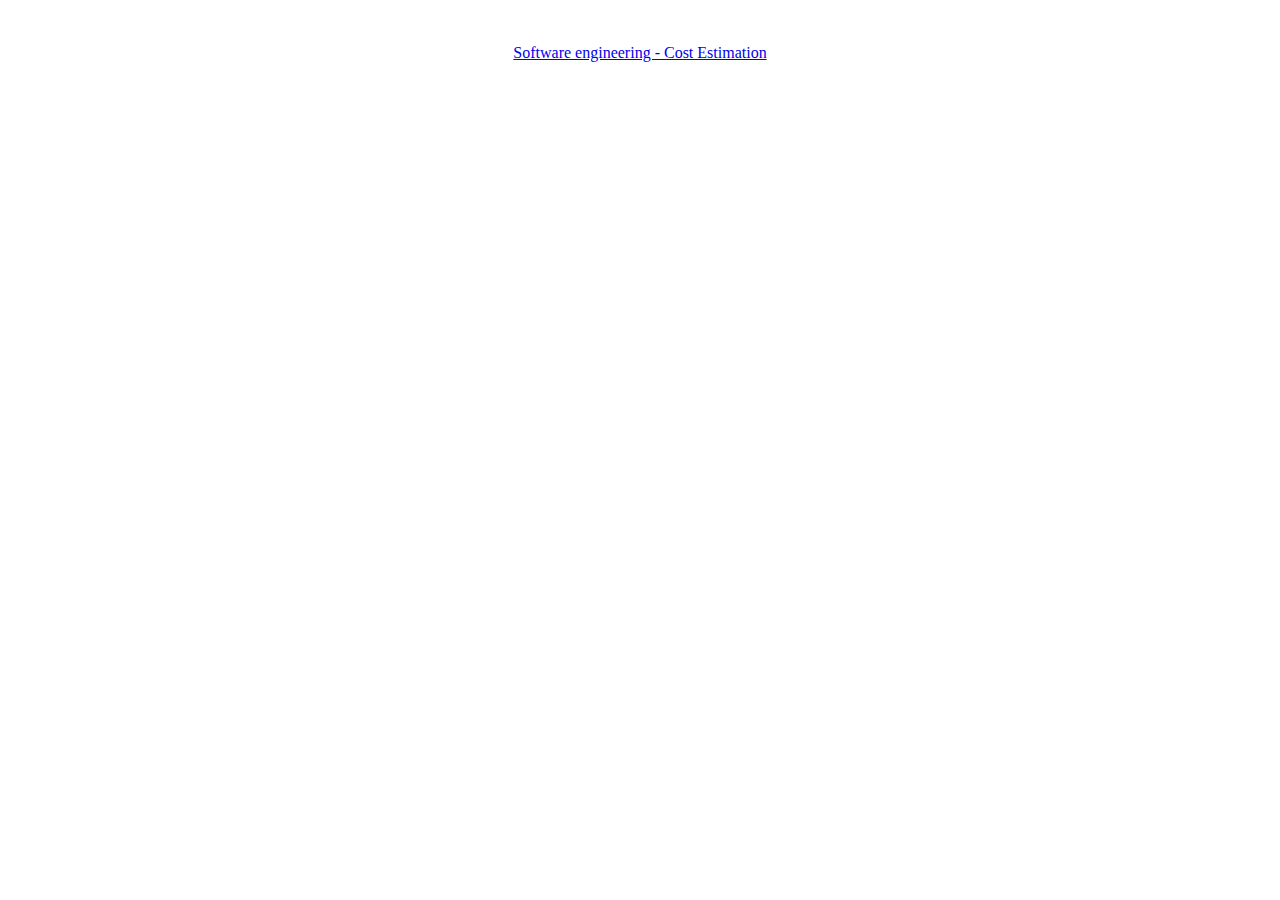
<file: index.html>
<html>
  <head>
    <title>Slides landing Page</title>
  </head>
  <body> 
    <center>
		<br><br>
        <a href="soft-eng">Software engineering - Cost Estimation</a>
    </center>
  </body>
</html>
</file>
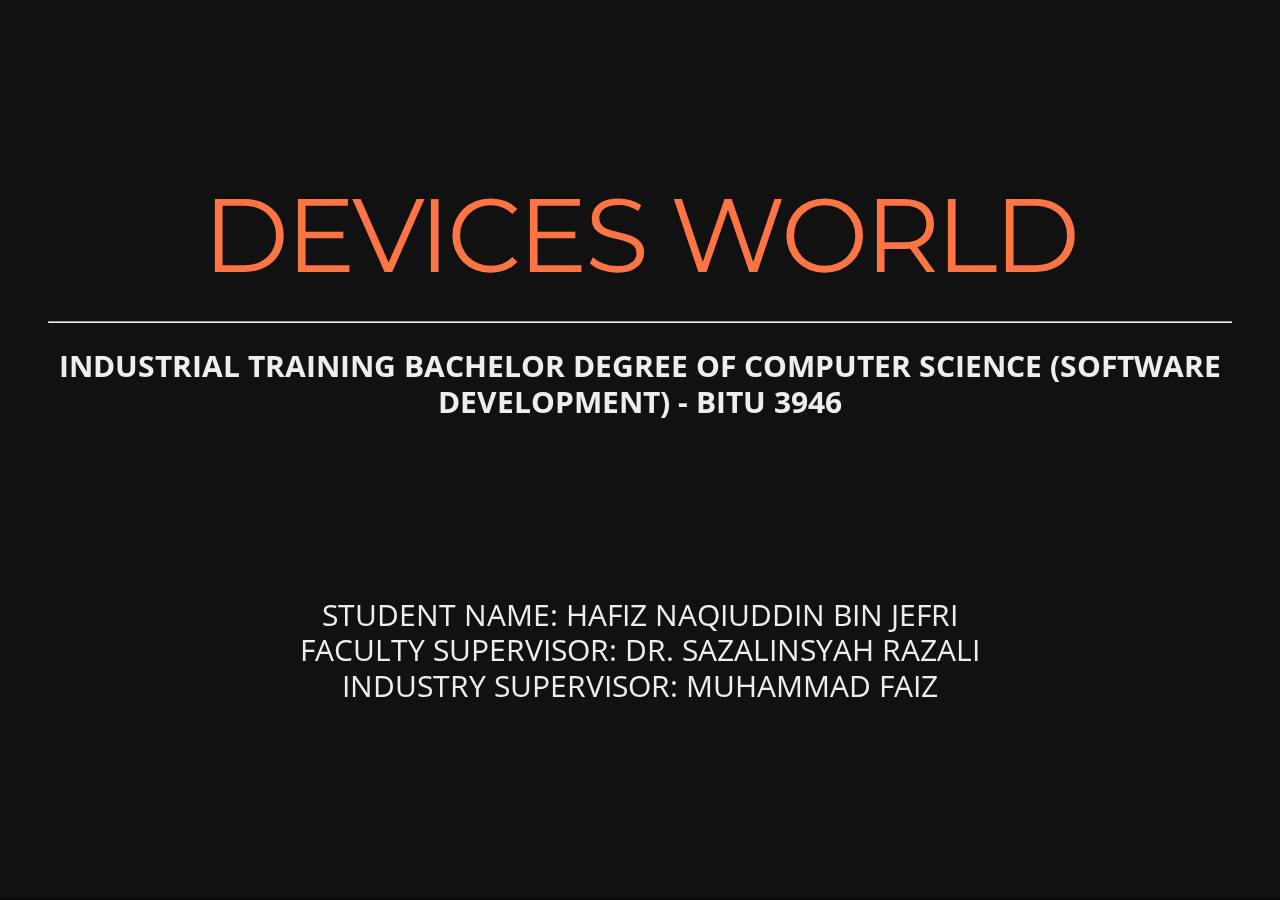
<file: li/index.html>
<!doctype html>
<html>
	<head>
		<meta charset="utf-8">
		<meta name="viewport" content="width=device-width, initial-scale=1.0, maximum-scale=1.0, user-scalable=no">

		<title>Devices World Sdn. Bhd.</title>

		<link rel="stylesheet" href="css/reveal.css">
		<link rel="stylesheet" href="css/theme/night.css">

		<!-- Theme used for syntax highlighting of code -->
		<link rel="stylesheet" href="lib/css/zenburn.css">

		<!-- Printing and PDF exports -->
		<script>
			var link = document.createElement( 'link' );
			link.rel = 'stylesheet';
			link.type = 'text/css';
			link.href = window.location.search.match( /print-pdf/gi ) ? 'css/print/pdf.css' : 'css/print/paper.css';
			document.getElementsByTagName( 'head' )[0].appendChild( link );
		</script>
	</head>
	<body>
		<div class="reveal">
			<div class="slides">
				<section>
					<h2 style="color: #fe7445">DEVICES WORLD</h2>
					<hr/>
					<p>
						<small style="text-transform: uppercase; font-weight: bold">
							Industrial Training Bachelor Degree of Computer Science (Software Development) - BITU 3946
						</small>
					</p>
					<br><br>
					<p>
						<small style="text-transform:uppercase">
							Student Name: Hafiz Naqiuddin Bin Jefri<br>
							Faculty Supervisor: Dr. Sazalinsyah Razali<br>
							Industry Supervisor: Muhammad Faiz<br>
						</small>
					</p>	
				</section>
				<section>
					<h3 style="color: #fe7445">DEVICES WORLD SDN BHD</h3>
					<section>
							<img style="border: none; background: none" src="img/iscada.png">
						<small>
							<ul>
								<li>Private sector company owned by 100% Malaysian owned Technology Company</li>
								<li>Company’s flagship product is Internet-based Supervisory Control and Data Acquisition 
									(iSCADA) which gives solution that utilizes the public Internet infrastructure as the data 
									communication medium.</li>
							</ul>
						</small>
					</section>
					<section>
						<img src="img/iheps.png">
						<img src="img/items.png">
						<br>
						<img src="img/inest.png">
						<img src="img/ipags.png">
					</section>
					<section>
						<img style="border: none; background: none" src="img/architecture.png">
					</section>
					<section>
							<img style="border: none; background: none" src="img/soft-arch.png">
					</section>	
				</section>
				<section>
					<h3>Language & Tooling</h3>
					<section>
							<div style="margin-top: 15px; font-size: 25px">
								<ul>
										<li>
											Java
											<ul>
												<li>Spring</li>
												<li>Hibernate ORM</li>
											</ul>
										</li>
										<li>
											JavaScript
											<ul>
												<li>Isomorphic SmartClient</li>
												<li>jQuery</li>
												<li>Highcharts</li>
											</ul>
										</li>
										<li>Eclipse IDE</li>
										<li>Maven</li>
										<li>Ant</li>
										<li>MySQL</li>
									</ul>
								</div>
					</section>
				</section>
				<section>
					<h2>Task Specification</h2>
					<section>
							<table style="font-size: 18px;">
								<tr>
									<th>&nbsp;</th>
									<th>Task</th>
									<th align="center">Problem statement</th>
								</tr>
								<tr>
									<td>1</td>
									<td>
										Undefined behaviour of components
									</td>
									<td>
										Components randomly updating producing undefined behaviour
										between updates
									</td>
								</tr>
								<tr>
									<td>2</td>
									<td>
										Fix HTML layout
									</td>
									<td>
										Inner child of HTML element exceed the parent bounds
									</td>
								</tr>
								<tr>
									<td>3</td>
										<td>
											Implement new module
										</td>
										<td>
											Implement new control module (modbus)
										</td>
								</tr>
								<tr>
									<td>4</td>
									<td>
										Automation
									</td>
									<td>
										Automating the creation of report in a portable document format
									</td>
								</tr>
								<tr>
									<td>5</td>
									<td>Create external library</td>
									<td>
										Creation of external library that can be used by other application
										to simplify development process
									</td>
								</tr>
							</table>
					</section>
				</section>
				<section>
					<section>
						<h2>Implementation & Solution Method</h2>
					</section>
					<section>
						<h4>Undefined components behaviour</h4>
						<br>
						<section>
							<img src="img/clock.png">
							<p style="font-size: 20px">
								Separate the component state to make sure the state are not mutated by
								other component
							</p>
							<pre><code data-trim>
									function ISCADATime(){
										var prevSeconds = "0"; //Previously global
										var time = " ";
										var date = " ";
										//snipped--
									}
							</code></pre>
						</section>
					</section>
					<section>
						<h4>Fix HTML Layout</h4>
						<p>
							<img style="border: none; width: 65%" src="img/layout.png">
							<p style="font-size: 20px">
								By utilizing change event handler provided by the DOM API
								parent element can be notified about the changes of its children
							</p>
						</p>
					</section>
					<section>
							<pre><code data-trim>
								resized: function() {
									try {
										IWChCfgCopy.markForRedraw();
									} catch (err) {
										// Initial load; IWChCfgCopy are not defined yet
									}	
								},
							</code></pre>
					</section>
				</section>
			</div>
		</div>

		<script src="lib/js/head.min.js"></script>
		<script src="js/reveal.js"></script>

		<script>
			// More info about config & dependencies:
			// - https://github.com/hakimel/reveal.js#configuration
			// - https://github.com/hakimel/reveal.js#dependencies
			Reveal.initialize({
				controls: false,
				progress: true,
				history: true,
				center: true,

				transition: 'slide', // none/fade/slide/convex/concave/zoom
				dependencies: [
					{ src: 'plugin/markdown/marked.js' },
					{ src: 'plugin/markdown/markdown.js' },
					{ src: 'plugin/notes/notes.js', async: true },
					{ src: 'plugin/highlight/highlight.js', async: true, callback: function() { hljs.initHighlightingOnLoad(); } }
				]
			});
		</script>
	</body>
</html>
</file>
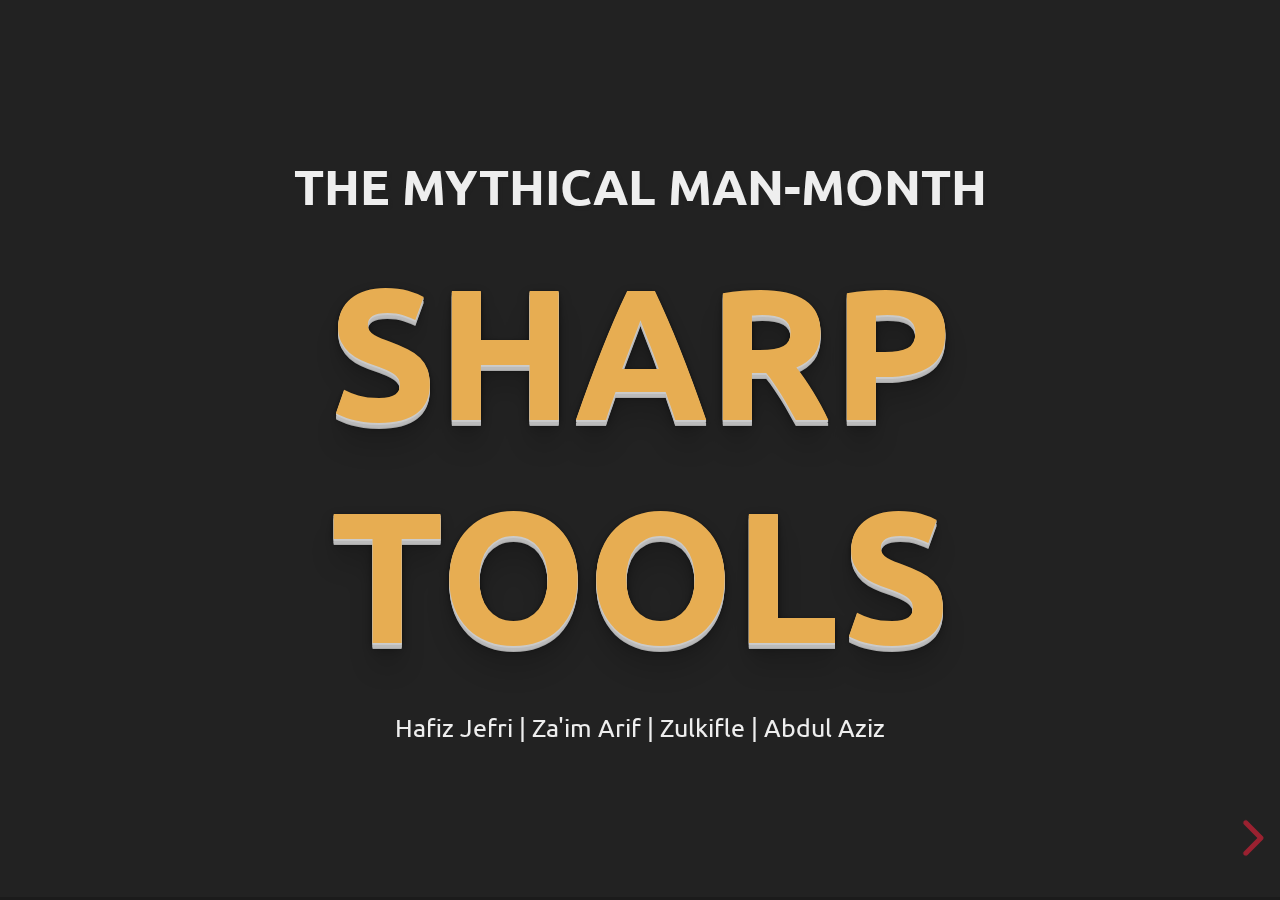
<file: mm-master/index.html>
<!doctype html>
<html>
	<head>
		<meta charset="utf-8">
		<meta name="viewport" content="width=device-width, initial-scale=1.0, maximum-scale=1.0, user-scalable=no">

		<title>The Mythical Man Month - Sharp Tools</title>

		<link rel="stylesheet" href="css/reveal.css">
		<link rel="stylesheet" href="css/theme/blood.css">

		<!-- Theme used for syntax highlighting of code -->
		<link rel="stylesheet" href="lib/css/zenburn.css">

		<!-- Printing and PDF exports -->
		<style type="text/css">
			li {
				margin:0 0 12px 0 !important;
			}
		</style>
		<script>
			var link = document.createElement( 'link' );
			link.rel = 'stylesheet';
			link.type = 'text/css';
			link.href = window.location.search.match( /print-pdf/gi ) ? 'css/print/pdf.css' : 'css/print/paper.css';
			document.getElementsByTagName( 'head' )[0].appendChild( link );
		</script>
	</head>
	<body>
		<div class="reveal">
			<div class="slides">
				<section>
					<h5>The Mythical Man-Month</h5>
					<h1 style="color: #e7ad52">Sharp Tools</h1>
					<div style="font-size: 20px">Hafiz Jefri | Za'im Arif | Zulkifle | Abdul Aziz</div>
				</section>
				<section>
					<h3>Introduction</h3>
					<section>
						<ul style="padding-top: 30px; font-size: 30px">
							<li>Development environment where each person have their own set of tools</li>
							<li>Tools are either handcrafted or acquired as their career progress</li>
							<li>To the individual, this seems efficient and effective</li>
							<li style="color: red">However...</li>
						</ul>
					</section>
					<section data-background-color="#7f0000">
						<p style="text-decoration: underline;">At team or program level things are not as easy as that</p>
						<ul style="font-size: 30px">
							<li>Essential problems:</li>
							<ul>
								<li>Communication</li>
								<li>Technology changes when one changes machine or working language</li>
								<li>Need to have common development and maintenance of the general-purpose programming tools</li>
							</ul>
						</ul>
					</section>
				</section>
				<section>
					<section>
						<h3>General purpose tools are not enough</h3>
						<ul style="padding-top: 35px; font-size: 35px">
							<li>Not all individuals need a general purpose tools</li>
							<li>The author postulated one toolmaker per team</li>
						</ul>
					</section>
					<section>
						<h5>Project manager need to establish a philosophy on the use of tools</h5>
						<ul style="padding-top: 35px; font-size: 30px">
							<li>Computer facility</li>
							<li>Operating system</li>
							<li>Language</li>
							<li>Utilities, debugging aids, test-case generators and test-processing system</li>
						</ul>
					</section>
				</section>
				<section>
					<h3>Target Vehicle</h3>
					<p>One for which software is being written &amp; on which it must ultimately be tested</p>
				</section>
				<section>
					<section>
						<h3>Vehicle Machine &amp; Data Service</h3>
					</section>
					<section>
						<h4>Simulator</h4>
						<ul style="padding-top: 35px; font-size: 30px;">
							<li>Allows the user to observe an operation through simulation without actually performing that operation</li>
							<li>Simulations are used in initial system design to optimize component selection and controller gains</li>
							<li>Compared to the cost of experimenting in the real world, the use of simulation requires very little time and resources</li>
							<li><b>Run any what-if scenario, but <span style="color: red">stay within budget</span></b></li>
						</ul>	
					</section>
					<section>
						<h4>Compiler and assembler vehicles</h4>
						<ul style="padding-top: 35px; font-size: 30px">
							<li>The compiler is a simple program which converts the source code written by the humans to a machine language</li>
							<li>While the assembler, it converts the assembly language to the machine language</li>
						</ul>	
					</section>
					<section>
						<h4>Program libraries &amp; Accounting</h4>
						<ul style="padding-top: 35px; font-size: 30px">
							<li>A library is also a collection of implementations of behavior</li>
							<li>The behavior is provided for reuse by multiple independent programs</li>
							<li>Libraries encourage the sharing of code in a modular fashion and ease the distribution of the code</li>
						</ul>	
					</section>
					<section>
						<h4>Documentation system</h4>
						<ul style="padding-top: 35px; font-size: 30px">
							<li>The presence of documentation helps keep track of all aspects of an application &amp; it improves on the quality of a software product</li>
							<li>Successful documentation will make information easily accessible, help new users learn quickly, simplify the product &amp; help cut support costs</li>
						</ul>	
					</section>
				</section>
				<section>
					<section>
						<h3>High level language &amp; Interactive Programming</h3>
					</section>
					<section>
						<h4>High Level Language</h4>
						<ul style="padding-top: 35px; font-size: 30px">
							<li>Productivity and debugging speed</li>
							<li>Bugs are easier to find because of compiler diagnostics</li>
							<li>Optimize space &amp; speed</li>
							<ul>
								<li>Produce optimized codes faster than handwritten</li>
								<li>Solve speed problem by replacing compiler-generated program(handwritten)</li>
							</ul>
						</ul>
					</section>
					<section>
						<h4>Interactive Programming</h4>
						<ul style="padding-top: 35px; font-size: 30px">
							<li>Many levels of sharing and protection for data and programs</li>
							<li>Extensive library management</li>
							<li>Facilities for cooperative work among terminal users</li>
							<li>Harr&#39;s data suggest that an interactive facility at least doubles productivity in system programming</li>
						</ul>
					</section>
					<section>
						<h4>Pairs of sharp tools</h4>
						<ul style="padding-top: 35px; font-size: 30px">
							<li>Interactive tools can be done by high-level language</li>
							<li>Source can be easily edited and selective printouts easily done</li>
						</ul>
					</section>
				</section>
				<section data-background-color="#7f0000" data-background-transition="zoom">
					<h1>Questions?</h1>
				</section>
			</div>
		</div>

		<script src="lib/js/head.min.js"></script>
		<script src="js/reveal.js"></script>

		<script>
			// More info about config & dependencies:
			// - https://github.com/hakimel/reveal.js#configuration
			// - https://github.com/hakimel/reveal.js#dependencies
			Reveal.initialize({
				multiplex: {
				// Example values. To generate your own, see the socket.io server instructions.
				secret: '15204568571185682300', // null so the clients do not have control of the master presentation
				id: '29cd31ab6cd7940b', // id, obtained from socket.io server
				url: 'https://reveal-js-multiplex-ccjbegmaii.now.sh' // Location of socket.io server
			},
				dependencies: [
					{ src: '//cdn.socket.io/socket.io-1.3.5.js', async: true },
					{ src: 'plugin/multiplex/master.js', async: true },
					{ src: 'plugin/markdown/marked.js' },
					{ src: 'plugin/markdown/markdown.js' },
					{ src: 'plugin/notes/notes.js', async: true },
					{ src: 'plugin/highlight/highlight.js', async: true, callback: function() { hljs.initHighlightingOnLoad(); } }
				]
			});
		</script>
	</body>
</html>
</file>
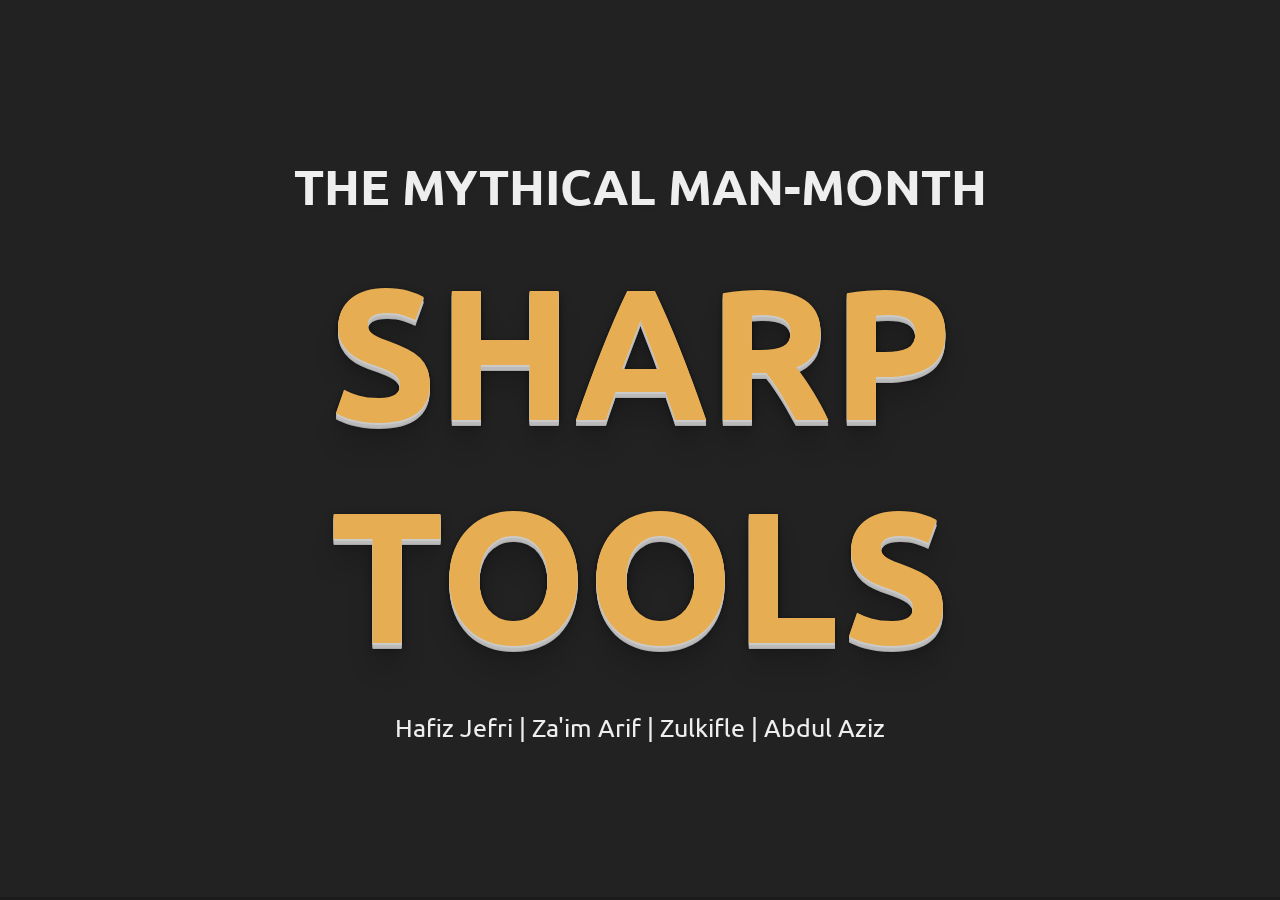
<file: mm/index.html>
<!doctype html>
<html>
	<head>
		<meta charset="utf-8">
		<meta name="viewport" content="width=device-width, initial-scale=1.0, maximum-scale=1.0, user-scalable=no">

		<title>The Mythical Man Month - Sharp Tools</title>

		<link rel="stylesheet" href="css/reveal.css">
		<link rel="stylesheet" href="css/theme/blood.css">

		<!-- Theme used for syntax highlighting of code -->
		<link rel="stylesheet" href="lib/css/zenburn.css">

		<!-- Printing and PDF exports -->
		<style type="text/css">
			li {
				margin:0 0 12px 0 !important;
			}
		</style>
		<script>
			var link = document.createElement( 'link' );
			link.rel = 'stylesheet';
			link.type = 'text/css';
			link.href = window.location.search.match( /print-pdf/gi ) ? 'css/print/pdf.css' : 'css/print/paper.css';
			document.getElementsByTagName( 'head' )[0].appendChild( link );
		</script>
	</head>
	<body>
		<div class="reveal">
			<div class="slides">
				<section>
					<h5>The Mythical Man-Month</h5>
					<h1 style="color: #e7ad52">Sharp Tools</h1>
					<div style="font-size: 20px">Hafiz Jefri | Za'im Arif | Zulkifle | Abdul Aziz</div>
				</section>
				<section>
					<h3>Introduction</h3>
					<section>
						<ul style="padding-top: 30px; font-size: 30px">
							<li>Development environment where each person have their own set of tools</li>
							<li>Tools are either handcrafted or acquired as their career progress</li>
							<li>To the individual, this seems efficient and effective</li>
							<li style="color: red">However...</li>
						</ul>
					</section>
					<section data-background-color="#7f0000">
						<p style="text-decoration: underline;">At team or program level things are not as easy as that</p>
						<ul style="font-size: 30px">
							<li>Essential problems:</li>
							<ul>
								<li>Communication</li>
								<li>Technology changes when one changes machine or working language</li>
								<li>Need to have common development and maintenance of the general-purpose programming tools</li>
							</ul>
						</ul>
					</section>
				</section>
				<section>
					<section>
						<h3>General purpose tools are not enough</h3>
						<ul style="padding-top: 35px; font-size: 35px">
							<li>Not all individuals need a general purpose tools</li>
							<li>The author postulated one toolmaker per team</li>
						</ul>
					</section>
					<section>
						<h5>Project manager need to establish a philosophy on the use of tools</h5>
						<ul style="padding-top: 35px; font-size: 30px">
							<li>Computer facility</li>
							<li>Operating system</li>
							<li>Language</li>
							<li>Utilities, debugging aids, test-case generators and test-processing system</li>
						</ul>
					</section>
				</section>
				<section>
					<h3>Target Vehicle</h3>
					<p>One for which software is being written &amp; on which it must ultimately be tested</p>
				</section>
				<section>
					<section>
						<h3>Vehicle Machine &amp; Data Service</h3>
					</section>
					<section>
						<h4>Simulator</h4>
						<ul style="padding-top: 35px; font-size: 30px;">
							<li>Allows the user to observe an operation through simulation without actually performing that operation</li>
							<li>Simulations are used in initial system design to optimize component selection and controller gains</li>
							<li>Compared to the cost of experimenting in the real world, the use of simulation requires very little time and resources</li>
							<li><b>Run any what-if scenario, but <span style="color: red">stay within budget</span></b></li>
						</ul>	
					</section>
					<section>
						<h4>Compiler and assembler vehicles</h4>
						<ul style="padding-top: 35px; font-size: 30px">
							<li>The compiler is a simple program which converts the source code written by the humans to a machine language</li>
							<li>While the assembler, it converts the assembly language to the machine language</li>
						</ul>	
					</section>
					<section>
						<h4>Program libraries &amp; Accounting</h4>
						<ul style="padding-top: 35px; font-size: 30px">
							<li>A library is also a collection of implementations of behavior</li>
							<li>The behavior is provided for reuse by multiple independent programs</li>
							<li>Libraries encourage the sharing of code in a modular fashion and ease the distribution of the code</li>
						</ul>	
					</section>
					<section>
						<h4>Documentation system</h4>
						<ul style="padding-top: 35px; font-size: 30px">
							<li>The presence of documentation helps keep track of all aspects of an application &amp; it improves on the quality of a software product</li>
							<li>Successful documentation will make information easily accessible, help new users learn quickly, simplify the product &amp; help cut support costs</li>
						</ul>	
					</section>
				</section>
				<section>
					<section>
						<h3>High level language &amp; Interactive Programming</h3>
					</section>
					<section>
						<h4>High Level Language</h4>
						<ul style="padding-top: 35px; font-size: 30px">
							<li>Productivity and debugging speed</li>
							<li>Bugs are easier to find because of compiler diagnostics</li>
							<li>Optimize space &amp; speed</li>
							<ul>
								<li>Produce optimized codes faster than handwritten</li>
								<li>Solve speed problem by replacing compiler-generated program(handwritten)</li>
							</ul>
						</ul>
					</section>
					<section>
						<h4>Interactive Programming</h4>
						<ul style="padding-top: 35px; font-size: 30px">
							<li>Many levels of sharing and protection for data and programs</li>
							<li>Extensive library management</li>
							<li>Facilities for cooperative work among terminal users</li>
							<li>Harr&#39;s data suggest that an interactive facility at least doubles productivity in system programming</li>
						</ul>
					</section>
					<section>
						<h4>Pairs of sharp tools</h4>
						<ul style="padding-top: 35px; font-size: 30px">
							<li>Interactive tools can be done by high-level language</li>
							<li>Source can be easily edited and selective printouts easily done</li>
						</ul>
					</section>
				</section>
				<section data-background-color="#7f0000" data-background-transition="zoom">
					<h1>Questions?</h1>
				</section>
			</div>
		</div>

		<script src="lib/js/head.min.js"></script>
		<script src="js/reveal.js"></script>

		<script>
			// More info about config & dependencies:
			// - https://github.com/hakimel/reveal.js#configuration
			// - https://github.com/hakimel/reveal.js#dependencies
			Reveal.initialize({
				controls: false,
				multiplex: {
				// Example values. To generate your own, see the socket.io server instructions.
				secret: null, // null so the clients do not have control of the master presentation
				id: '29cd31ab6cd7940b', // id, obtained from socket.io server
				url: 'https://reveal-js-multiplex-ccjbegmaii.now.sh' // Location of socket.io server
			},
				dependencies: [
					{ src: '//cdn.socket.io/socket.io-1.3.5.js', async: true },
					{ src: 'plugin/multiplex/client.js', async: true },
					{ src: 'plugin/markdown/marked.js' },
					{ src: 'plugin/markdown/markdown.js' },
					{ src: 'plugin/notes/notes.js', async: true },
					{ src: 'plugin/highlight/highlight.js', async: true, callback: function() { hljs.initHighlightingOnLoad(); } }
				]
			});
		</script>
	</body>
</html>
</file>
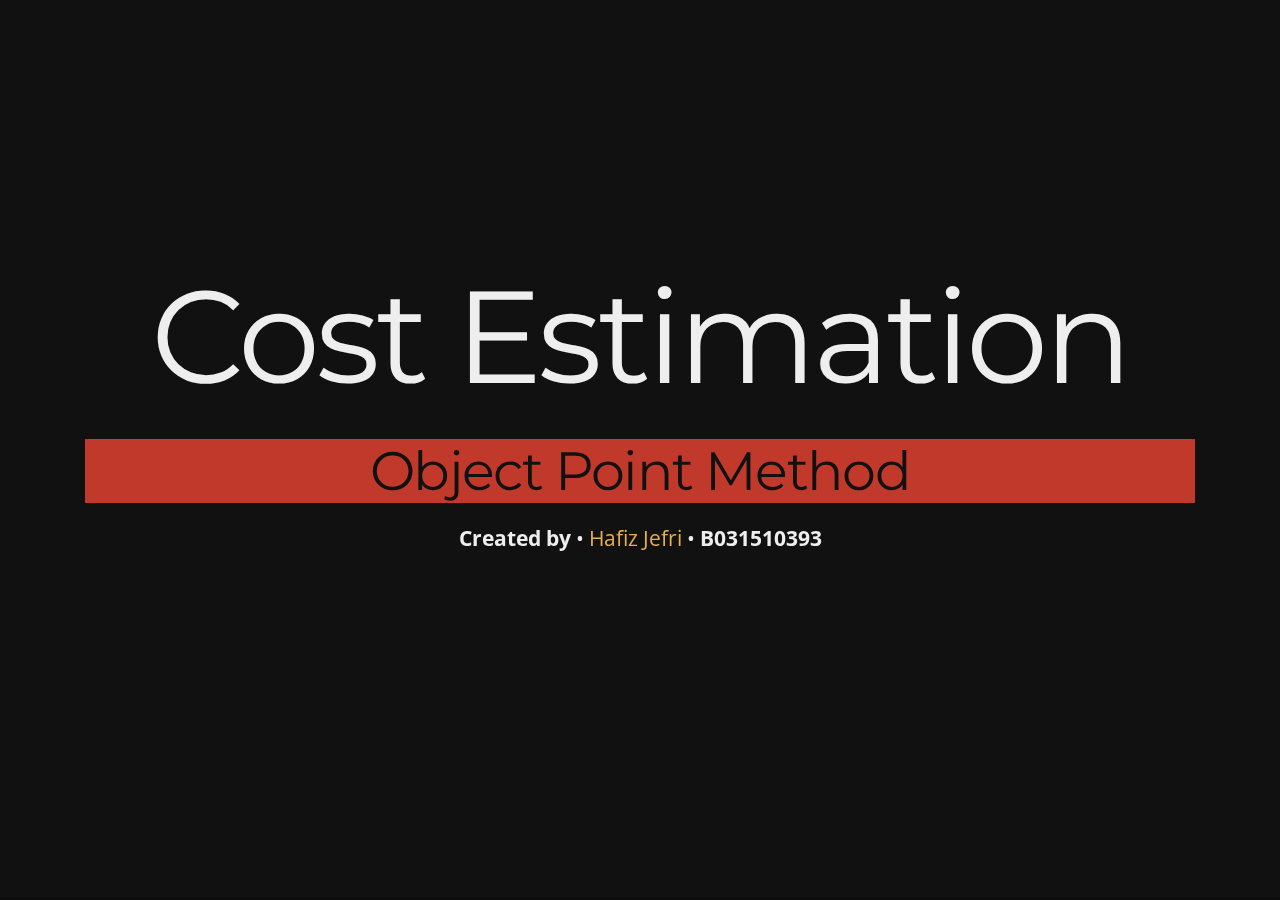
<file: soft-eng/index.html>
<!doctype html>
<html lang="en">

	<head>
		<meta charset="utf-8">

		<title>Software Engineering</title>

		<meta name="description" content="Object point cost estimation">
		<meta name="author" content="Hafiz Jefri">

		<meta name="apple-mobile-web-app-capable" content="yes">
		<meta name="apple-mobile-web-app-status-bar-style" content="black-translucent">

		<meta name="viewport" content="width=device-width, initial-scale=1.0, maximum-scale=1.0, user-scalable=no, minimal-ui">

		<link rel="stylesheet" href="css/reveal.css">
		<link rel="stylesheet" href="css/theme/night.css" id="theme">

		<!-- Code syntax highlighting -->
		<link rel="stylesheet" href="lib/css/zenburn.css">

		<!-- Printing and PDF exports -->
		<script>
			var link = document.createElement( 'link' );
			link.rel = 'stylesheet';
			link.type = 'text/css';
			link.href = window.location.search.match( /print-pdf/gi ) ? 'css/print/pdf.css' : 'css/print/paper.css';
			document.getElementsByTagName( 'head' )[0].appendChild( link );
		</script>

		<!--[if lt IE 9]>
		<script src="lib/js/html5shiv.js"></script>
		<![endif]-->
	</head>

	<body>

		<div class="reveal">

			<!-- Any section element inside of this container is displayed as a slide -->
			<div class="slides">
				<section>
					<div class="boxed"><h1>Cost Estimation</h1>
					<h3 style="background-color: #c0392b; color: #111111">Object Point Method</h3>
					<p>
						<small><b>Created by</b> &bull; <a href="https://hafizjef.com">Hafiz Jefri</a> &bull; <b>B031510393</b></small>
					</p>
					</div>
				</section>

				<section>
					<h2>Cost Estimation?</h2>
					<section>
						
					</section>
					<section>
						<div class="container">
						<img width="25%" src="img/money.png" style="background:none; border:none; box-shadow:none;" alt="Money">
						</div>
						<br><br>
						<ul>
							<li>Discover production cost</li>
							<li>How much to charge customer</li>
							<li>Capital to start the project</li>
							<li>Value of the project</li>
						</ul>
					</section>
				</section>

				<section>
					<h2>Object Points</h2>
					<section>
					<ul>
						<li><p>Alternative function-related measure to <span style="background-color: #d35400; color: #111111">&nbsp;function points&nbsp;</span> when 4GLs* or similar languages are used for development.</p></li>
						<span class="fragment" data-fragment-index="1"><li>Also known as <span class="empred">application points</span></li></span>
						<span class="fragment fade-up" data-fragment-index="2"><li>&ne; Object classes</li></span>
					</ul>
					<small class="fragment fade-up" data-fragment-index="2">*4<sup>th</sup> Generation Language</small>
					</section>
					<section>
						<ul>
							<li><p>Computation are easier than function points</p></li>
							<span class="fragment" data-fragment-index="1">
							<li>Object points concerned with:
								<ul>
									<li>Screens</li>
									<li>Reports</li>
									<li>Programming language modules</li>
								</ul>
							</li>
							</span>
							<span class="fragment fade-up" data-fragment-index="2"><li>Can be estimated at early point where it can be hard to estimate the LOC</li></span>
						</ul>
					</section>
				</section>
				
				<section>
					<h2>Object Points Computation</h2>
					<section>
						<ol>
							<li>Similar to function points</li>
							<span class="fragment fade-up"><li>Compute the <span class="empblue">number of screens</span> and classify them as simple, medium, complex</li></span>
							<span class="fragment fade-up"><li>Compute the <span class="empblue">number of reports</span> and classify them as simple, medium, complex</li></span>
							<span class="fragment fade-up"><li>Count the <span class="empblue">number of modules</span> that have to be developed</li></span>
							<span class="fragment fade-up"><li>Use weight matrices to sum the values above, taking into account reused code</li></span>
						</ol>
					</section>
					<section>
						<br><br>
						<table>
							<tr>
								<th>&nbsp;</th>
								<th colspan="3" align="center">Weight</th>
							</tr>
							<tr>
								<th>Type</th>
								<th>Simple</th>
								<th>Medium</th>
								<th>Difficult</th>
							</tr>
							<tr>
								<td>Screen</td>
								<td>1</td>
								<td>2</td>
								<td>3</td>
							</tr>
							<tr>
								<td>Report</td>
								<td>2</td>
								<td>5</td>
								<td>7</td>
							</tr>
							<tr>
								<td>Modules</td>
								<td>10</td>
								<td>10</td>
								<td>10</td>
							</tr>
						</table>
						<br><br>
						<small>Object point type and its <span class="empred">weight</span></small>
					</section>
				</section>
				<section>
					<h2>Screen & Reports classification</h2>
					<section>
						<br><br>
						<table>
							<tr>
								<th>&nbsp;</th>
								<th colspan="3">Number & sources of data tables</th>
							</tr>
							<tr>
								<th>Number of views</th>
								<th>Total < 4</th>
								<th>Total < 8</th>
								<th>Total > 8</th>
							</tr>
							<tr>
								<td>< 3</td>
								<td>Simple</td>
								<td>Simple</td>
								<td>Medium</td>
							</tr>
							<tr>
								<td>3 - 7</td>
								<td>Simple</td>
								<td>Medium</td>
								<td>Difficult</td>
							</tr>
							<tr>
								<td>> 8</td>
								<td>Medium</td>
								<td>Difficult</td>
								<td>Difficult</td>
							</tr>
						</table>
						<br><br>
						<small>Object point complexity levels for <span class="empblue">screen</span></small>
					</section>
					<section>
						<br><br>
						<table>
							<tr>
								<th>&nbsp;</th>
								<th colspan="3">Number & sources of data tables</th>
							</tr>
							<tr>
								<th>Number of sections</th>
								<th>Total < 4</th>
								<th>Total < 8</th>
								<th>Total > 8</th>
							</tr>
							<tr>
								<td>0 - 1</td>
								<td>Simple</td>
								<td>Simple</td>
								<td>Medium</td>
							</tr>
							<tr>
								<td>2 - 3</td>
								<td>Simple</td>
								<td>Medium</td>
								<td>Difficult</td>
							</tr>
							<tr>
								<td>> 4</td>
								<td>Medium</td>
								<td>Difficult</td>
								<td>Difficult</td>
							</tr>
						</table>
						<br><br>
						<small>Object point complexity levels for <span class="empred">reports</span></small>
					</section>
				</section>
				<section data-background="#c0392b">
					<h1>The End</h1>
				</section>
			</div>

		</div>

		<script src="lib/js/head.min.js"></script>
		<script src="js/reveal.js"></script>

		<script>

			// Full list of configuration options available at:
			// https://github.com/hakimel/reveal.js#configuration
			Reveal.initialize({
				controls: false,
				progress: true,
				history: true,
				center: true,
				backgroundTransition: 'zoom',
				
				multiplex: {
					secret: null,
					id: '124f7416856ce941',
					url: 'https://remotereveal.herokuapp.com/'
				},

				transition: 'slide', // none/fade/slide/convex/concave/zoom

				// Optional reveal.js plugins
				dependencies: [
					{ src: 'lib/js/classList.js', condition: function() { return !document.body.classList; } },
					{ src: 'plugin/markdown/marked.js', condition: function() { return !!document.querySelector( '[data-markdown]' ); } },
					{ src: 'plugin/markdown/markdown.js', condition: function() { return !!document.querySelector( '[data-markdown]' ); } },
					{ src: 'plugin/highlight/highlight.js', async: true, callback: function() { hljs.initHighlightingOnLoad(); } },
					{ src: 'plugin/zoom-js/zoom.js', async: true },
					{ src: 'plugin/notes/notes.js', async: true },
					{ src: '//cdn.socket.io/socket.io-1.3.5.js', async: true },
					{ src: 'plugin/multiplex/client.js', async: true }
				]
			});

		</script>

	</body>
</html>
</file>
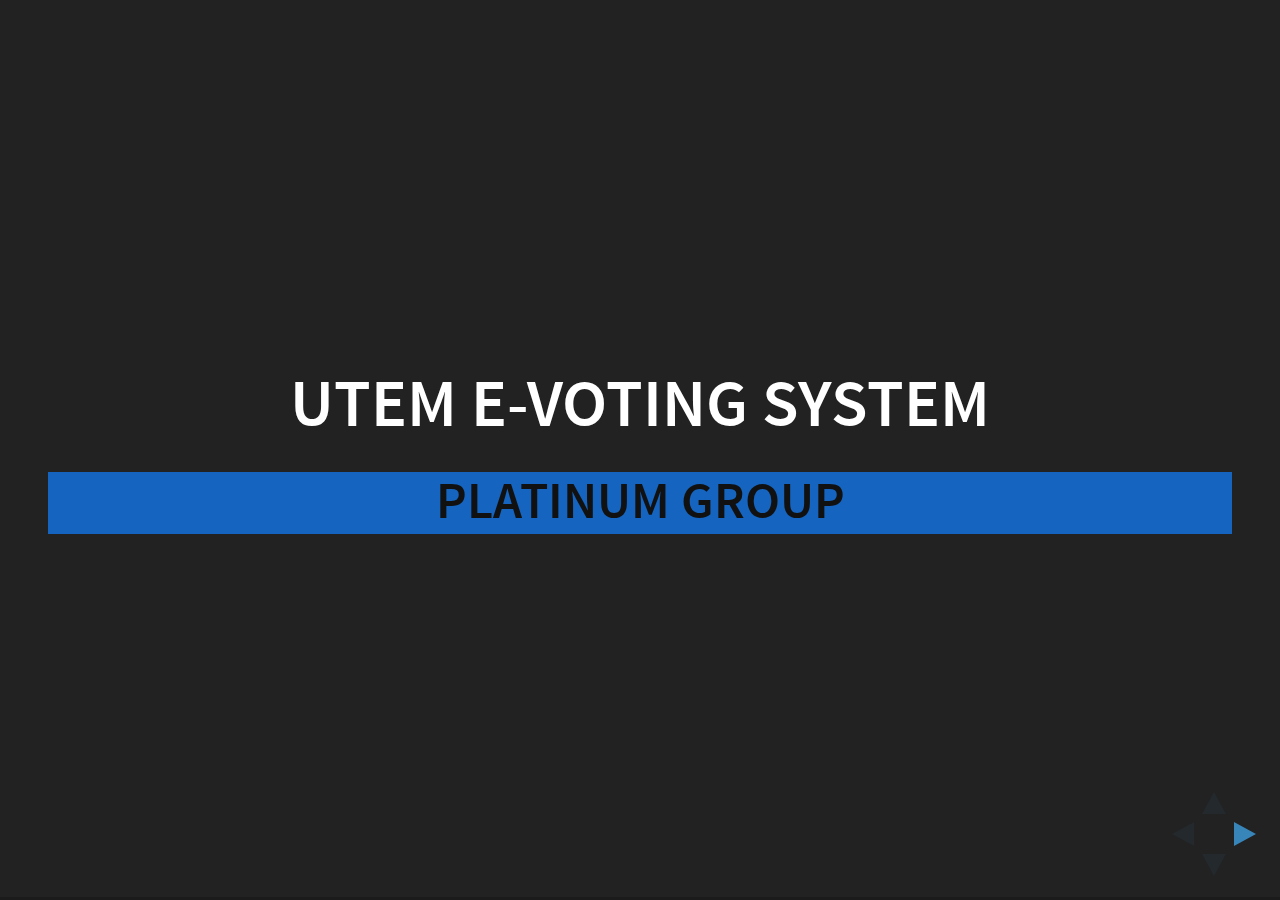
<file: srd-master/index.html>
<!doctype html>
<html>

<head>
	<meta charset="utf-8">
	<meta name="viewport" content="width=device-width, initial-scale=1.0, maximum-scale=1.0, user-scalable=no">

	<title>UTeM E-Voting System</title>

	<link rel="stylesheet" href="css/reveal.css">
	<link rel="stylesheet" href="css/theme/black.css">

	<!-- Theme used for syntax highlighting of code -->
	<link rel="stylesheet" href="lib/css/zenburn.css">

	<!-- Printing and PDF exports -->
	<script>
		var link = document.createElement('link');
		link.rel = 'stylesheet';
		link.type = 'text/css';
		link.href = window.location.search.match(/print-pdf/gi) ? 'css/print/pdf.css' : 'css/print/paper.css';
		document.getElementsByTagName('head')[0].appendChild(link);
	</script>
</head>

<body>
	<div class="reveal">
		<div class="slides">
			<section>
				<div>
					<h3 style="padding-top:20px">UTEM E-VOTING SYSTEM</h3>
					<h5 style="background-color: #1565C0; color: #111111">PLATINUM GROUP</h5>
				</div>
			</section>
			<section data-background="#455A64" data-background-transition="zoom">
				<h3>Organization Chart</h3>
				<section>
					<div>
						<img src="img/org-chart.svg" style="background:none; border:none; box-shadow:none;" alt="charts">
					</div>
				</section>
			</section>
			<section>
				<section>
					<h4>Introduction</h4>
					<p>An online voting system to cater the needs of voting solutions without requiring any <span class="fragment highlight-red">physical polling station</span></p>
				</section>
				<section>
					<h3>Problem Statement</h3>
					<section>
						<ul style="padding-top: 50px">
							<li class="fragment fade-right">Tedious</li>
							<li class="fragment fade-right">Error prone</li>
							<li class="fragment fade-right">Require lots of work</li>
							<li class="fragment fade-right">Questionable security</li>
							<li class="fragment fade-right" style="color: #BF360C">Queuing!</li>
						</ul>
					</section>
				</section>
			</section>
			<section data-background="#BF360C" data-background-transition="zoom">
				<h1>Why queue when you don't have to?</h1>
			</section>
			</section>
			<section>
				<h3>Objectives</h3>
				<section>
					<ul>
						<li>Minimize voting friction</li>
						<li>Introduce automation</li>
						<ul>
							<li>Save time</li>
							<li>Reduce errors</li>
							<li>Increase security & integrity</li>
						</ul>
						<li>Maximize usability</li>
					</ul>
				</section>
			</section>
			<section>
				<h4>System scope</h4>
				<p class="fragment fade-up" style="padding-top: 40px">Students</p>
				<p class="fragment fade-up">Administrator</p>
			</section>
			<section>
				<h3>High Level Cost</h3>
				<section>
					<table style="font-size: 32px">
						<tr>
							<th colspan="2" style="text-align: center; font-weight: bold; background-color: #263238">COST CATEGORIES</th>
							<th style="text-align: center; font-weight: bold; background-color: #263238">FEES</th>
						</tr>
						<tr>
							<td rowspan="3" style="vertical-align: middle">Software Cost</td>
							<td>Application Software</td>
							<td>RM20,000.00</td>
						</tr>
						<tr>
							<td>Database Software</td>
							<td>RM5,000.00</td>
						</tr>
						<tr>
							<td>Additional 3rd party software</td>
							<td>RM1,000.00</td>
						</tr>
						<tr>
							<td>Hardware Cost</td>
							<td>Application Server</td>
							<td>RM20,000.00</td>
						</tr>
						<tr>
							<td>Implementation Cost</td>
							<td>Software Services</td>
							<td>RM10,000.00</td>
						</tr>
						<tr>
							<td colspan="2" style="text-align:right; font-weight: bold; background-color: #263238">Total</td>
							<td style="background-color:#263238">RM56,000.00</td>
						</tr>
					</table>
				</section>
			</section>
			<section>
				<h3>Software Development Model</h3>
				<section>
					<img src="img/rad.svg" style="background:none; border:none; box-shadow:none;" alt="rad">
					<p>Rapid Application Development</p>
				</section>
			</section>
			<section data-background="#455A64" data-background-transition="zoom">
				<h3>System Decomposition Diagram</h3>
				<section>
					<img src="img/decomposition.svg" style="background:none; border:none; box-shadow:none;" alt="decomposition">
				</section>
			</section>
			<section>
				<h3>Non-functional Requirements</h3>
				<section>
					<p>Security</p>
					<ul style="font-size: 32px">
						<li>Secure Socket Layer</li>
						<li>Data Encryption</li>
						<li>Access Control List</li>
					</ul>
				</section>
				<section>
					<p>Performance</p>
					<ul style="font-size: 32px">
						<li>Content Delivery Network</li>
						<li>In Memory Datastore</li>
						<li>Load Balancers</li>
					</ul>
				</section>
				<section>
					<p>Recovery</p>
					<ul style="font-size: 32px">
						<li>Daily Offsite Backups</li>
						<li>Database Sharding</li>
					</ul>
				</section>
			</section>
			<section data-background="#455A64" data-background-transition="zoom">
				<h3>Architectural View</h3>
				<section>
					<img src="img/architectural-view.svg" style="background:none; border:none; box-shadow:none;" alt="rad">
				</section>
			</section>
			<section data-background="#455A64">
				<h3>Deployment View</h3>
				<section>
					<img src="img/deploy.svg" style="background:none; border:none; box-shadow:none;" alt="rad">
				</section>
			</section>
			<section>
				<h2>Q&A Session</h2>
			</section>
		</div>
	</div>

	<script src="lib/js/head.min.js"></script>
	<script src="js/reveal.js"></script>

	<script>
		// More info about config & dependencies:
		// - https://github.com/hakimel/reveal.js#configuration
		// - https://github.com/hakimel/reveal.js#dependencies
		Reveal.initialize({

			controls: true,

			multiplex: {
				secret: '14950567814347809856', // Obtained from the socket.io server. Gives this (the master) control of the presentation
				id: '70c5c6403e111e18', // Obtained from socket.io server
				url: 'https://reveal-js-multiplex-ccjbegmaii.now.sh' // Location of socket.io server
			},

			dependencies: [
				{ src: 'https://cdn.socket.io/socket.io-1.3.5.js', async: true },
				{ src: 'plugin/multiplex/master.js', async: true },
				{ src: 'plugin/markdown/marked.js' },
				{ src: 'plugin/markdown/markdown.js' },
				{ src: 'plugin/notes/notes.js', async: true },
				{ src: 'plugin/highlight/highlight.js', async: true, callback: function () { hljs.initHighlightingOnLoad(); } }
			]
		});
	</script>
</body>

</html>
</file>
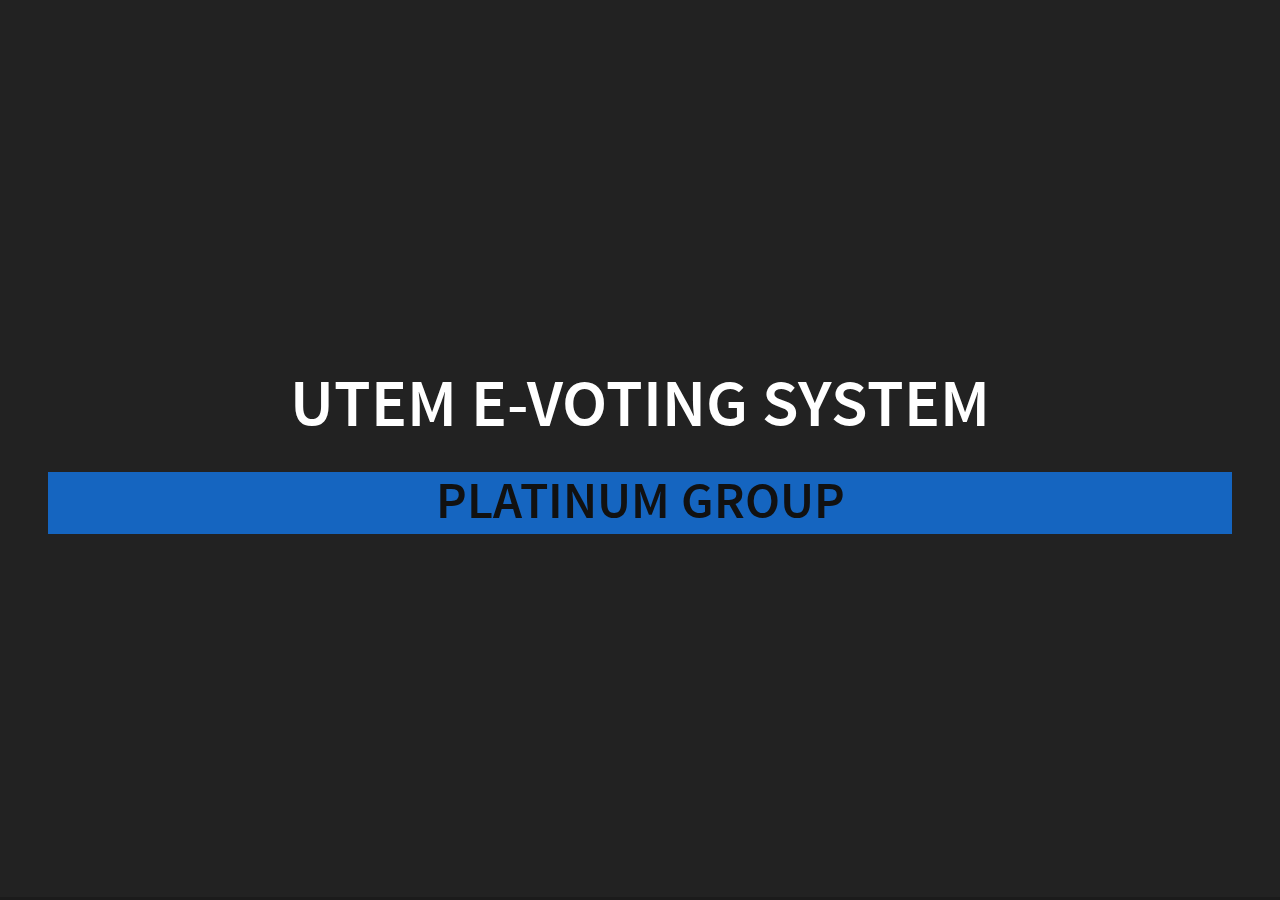
<file: srd/index.html>
<!doctype html>
<html>

<head>
	<meta charset="utf-8">
	<meta name="viewport" content="width=device-width, initial-scale=1.0, maximum-scale=1.0, user-scalable=no">

	<title>UTeM E-Voting System</title>

	<link rel="stylesheet" href="css/reveal.css">
	<link rel="stylesheet" href="css/theme/black.css">

	<!-- Theme used for syntax highlighting of code -->
	<link rel="stylesheet" href="lib/css/zenburn.css">

	<!-- Printing and PDF exports -->
	<script>
		var link = document.createElement('link');
		link.rel = 'stylesheet';
		link.type = 'text/css';
		link.href = window.location.search.match(/print-pdf/gi) ? 'css/print/pdf.css' : 'css/print/paper.css';
		document.getElementsByTagName('head')[0].appendChild(link);
	</script>
</head>

<body>
	<div class="reveal">
		<div class="slides">
			<section>
				<div>
					<h3 style="padding-top:20px">UTEM E-VOTING SYSTEM</h3>
					<h5 style="background-color: #1565C0; color: #111111">PLATINUM GROUP</h5>
				</div>
			</section>
			<section data-background="#455A64" data-background-transition="zoom">
				<h3>Organization Chart</h3>
				<section>
					<div>
						<img src="img/org-chart.svg" style="background:none; border:none; box-shadow:none;" alt="charts">
					</div>
				</section>
			</section>
			<section>
				<section>
					<h4>Introduction</h4>
					<p>An online voting system to cater the needs of voting solutions without requiring any <span class="fragment highlight-red">physical polling station</span></p>
				</section>
				<section>
					<h3>Problem Statement</h3>
					<section>
						<ul style="padding-top: 50px">
							<li class="fragment fade-right">Tedious</li>
							<li class="fragment fade-right">Error prone</li>
							<li class="fragment fade-right">Require lots of work</li>
							<li class="fragment fade-right">Questionable security</li>
							<li class="fragment fade-right" style="color: #BF360C">Queuing!</li>
						</ul>
					</section>
				</section>
			</section>
			<section data-background="#BF360C" data-background-transition="zoom">
				<h1>Why queue when you don't have to?</h1>
			</section>
			</section>
			<section>
				<h3>Objectives</h3>
				<section>
					<ul>
						<li>Minimize voting friction</li>
						<li>Introduce automation</li>
						<ul>
							<li>Save time</li>
							<li>Reduce errors</li>
							<li>Increase security & integrity</li>
						</ul>
						<li>Maximize usability</li>
					</ul>
				</section>
			</section>
			<section>
				<h4>System scope</h4>
				<p class="fragment fade-up" style="padding-top: 40px">Students</p>
				<p class="fragment fade-up">Administrator</p>
			</section>
			<section>
				<h3>High Level Cost</h3>
				<section>
					<table style="font-size: 32px">
						<tr>
							<th colspan="2" style="text-align: center; font-weight: bold; background-color: #263238">COST CATEGORIES</th>
							<th style="text-align: center; font-weight: bold; background-color: #263238">FEES</th>
						</tr>
						<tr>
							<td rowspan="3" style="vertical-align: middle">Software Cost</td>
							<td>Application Software</td>
							<td>RM20,000.00</td>
						</tr>
						<tr>
							<td>Database Software</td>
							<td>RM5,000.00</td>
						</tr>
						<tr>
							<td>Additional 3rd party software</td>
							<td>RM1,000.00</td>
						</tr>
						<tr>
							<td>Hardware Cost</td>
							<td>Application Server</td>
							<td>RM20,000.00</td>
						</tr>
						<tr>
							<td>Implementation Cost</td>
							<td>Software Services</td>
							<td>RM10,000.00</td>
						</tr>
						<tr>
							<td colspan="2" style="text-align:right; font-weight: bold; background-color: #263238">Total</td>
							<td style="background-color:#263238">RM56,000.00</td>
						</tr>
					</table>
				</section>
			</section>
			<section>
				<h3>Software Development Model</h3>
				<section>
					<img src="img/rad.svg" style="background:none; border:none; box-shadow:none;" alt="rad">
					<p>Rapid Application Development</p>
				</section>
			</section>
			<section data-background="#455A64" data-background-transition="zoom">
				<h3>System Decomposition Diagram</h3>
				<section>
					<img src="img/decomposition.svg" style="background:none; border:none; box-shadow:none;" alt="decomposition">
				</section>
			</section>
			<section>
				<h3>Non-functional Requirements</h3>
				<section>
					<p>Security</p>
					<ul style="font-size: 32px">
						<li>Secure Socket Layer</li>
						<li>Data Encryption</li>
						<li>Access Control List</li>
					</ul>
				</section>
				<section>
					<p>Performance</p>
					<ul style="font-size: 32px">
						<li>Content Delivery Network</li>
						<li>In Memory Datastore</li>
						<li>Load Balancers</li>
					</ul>
				</section>
				<section>
					<p>Recovery</p>
					<ul style="font-size: 32px">
						<li>Daily Offsite Backups</li>
						<li>Database Sharding</li>
					</ul>
				</section>
			</section>
			<section data-background="#455A64" data-background-transition="zoom">
				<h3>Architectural View</h3>
				<section>
					<img src="img/architectural-view.svg" style="background:none; border:none; box-shadow:none;" alt="rad">
				</section>
			</section>
			<section data-background="#455A64">
				<h3>Deployment View</h3>
				<section>
					<img src="img/deploy.svg" style="background:none; border:none; box-shadow:none;" alt="rad">
				</section>
			</section>
			<section>
				<h2>Q&A Session</h2>
			</section>
		</div>
	</div>

	<script src="lib/js/head.min.js"></script>
	<script src="js/reveal.js"></script>

	<script>
		// More info about config & dependencies:
		// - https://github.com/hakimel/reveal.js#configuration
		// - https://github.com/hakimel/reveal.js#dependencies
		Reveal.initialize({

			controls: false,

			multiplex: {
				secret: null, // Obtained from the socket.io server. Gives this (the master) control of the presentation
				id: '70c5c6403e111e18', // Obtained from socket.io server
				url: 'https://reveal-js-multiplex-ccjbegmaii.now.sh' // Location of socket.io server
			},

			dependencies: [
				{ src: 'https://cdn.socket.io/socket.io-1.3.5.js', async: true },
				{ src: 'plugin/multiplex/client.js', async: true },
				{ src: 'plugin/markdown/marked.js' },
				{ src: 'plugin/markdown/markdown.js' },
				{ src: 'plugin/notes/notes.js', async: true },
				{ src: 'plugin/highlight/highlight.js', async: true, callback: function () { hljs.initHighlightingOnLoad(); } }
			]
		});
	</script>
</body>

</html>
</file>
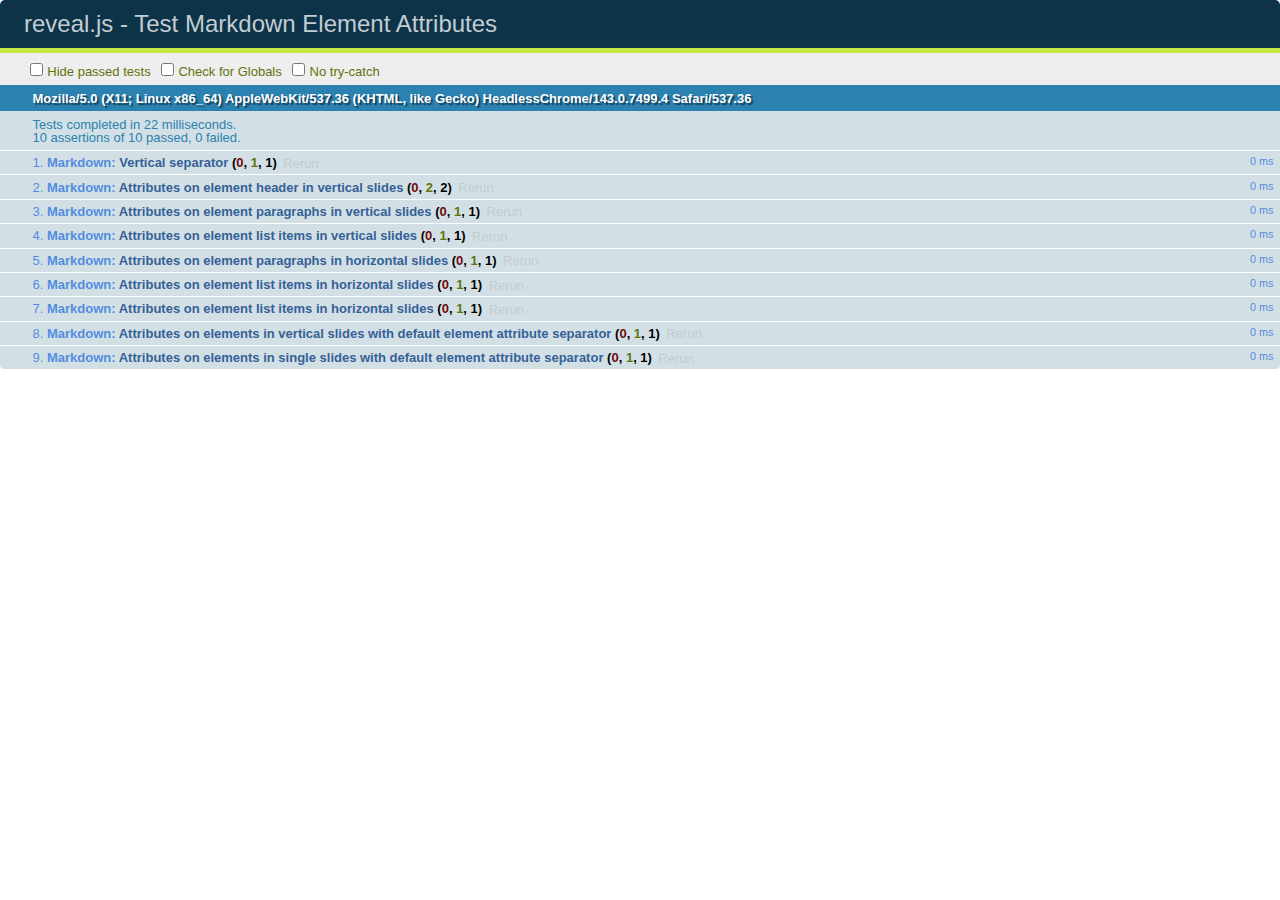
<file: mm-master/test/test-markdown-element-attributes.html>
<!doctype html>
<html lang="en">

	<head>
		<meta charset="utf-8">

		<title>reveal.js - Test Markdown Element Attributes</title>

		<link rel="stylesheet" href="../css/reveal.css">
		<link rel="stylesheet" href="qunit-1.12.0.css">
	</head>

	<body style="overflow: auto;">

		<div id="qunit"></div>
		<div id="qunit-fixture"></div>

		<div class="reveal" style="display: none;">

			<div class="slides">

				<!-- <section data-markdown="example.md" data-separator="^\n\n\n" data-separator-vertical="^\n\n"></section> -->

				<!-- Slides are separated by newline + three dashes + newline, vertical slides identical but two dashes -->
				<section data-markdown data-separator="^\n---\n$" data-separator-vertical="^\n--\n$" data-element-attributes="{_\s*?([^}]+?)}">>
					<script type="text/template">
						## Slide 1.1
						<!-- {_class="fragment fade-out" data-fragment-index="1"} -->

						--

						## Slide 1.2
						<!-- {_class="fragment shrink"} -->

						Paragraph 1
						<!-- {_class="fragment grow"} -->

						Paragraph 2
						<!-- {_class="fragment grow"} -->

						- list item 1 <!-- {_class="fragment grow"} -->
						- list item 2 <!-- {_class="fragment grow"} -->
						- list item 3 <!-- {_class="fragment grow"} -->


						---

						## Slide 2


						Paragraph 1.2  
						multi-line <!-- {_class="fragment highlight-red"} -->

						Paragraph 2.2 <!-- {_class="fragment highlight-red"} -->

						Paragraph 2.3 <!-- {_class="fragment highlight-red"} -->

						Paragraph 2.4 <!-- {_class="fragment highlight-red"} -->

						- list item 1 <!-- {_class="fragment highlight-green"} -->
						- list item 2<!-- {_class="fragment highlight-green"} -->
						- list item 3<!-- {_class="fragment highlight-green"} -->
						- list item 4
						<!-- {_class="fragment highlight-green"} -->
						- list item 5<!-- {_class="fragment highlight-green"} -->

						Test

						![Example Picture](examples/assets/image2.png)
						<!-- {_class="reveal stretch"} -->

					</script>
				</section>



				<section 	data-markdown data-separator="^\n\n\n"
									data-separator-vertical="^\n\n"
									data-separator-notes="^Note:"
									data-charset="utf-8">
					<script type="text/template">
						# Test attributes in Markdown with default separator
						## Slide 1 Def <!-- .element: class="fragment highlight-red" data-fragment-index="1" -->


						## Slide 2 Def
						<!-- .element: class="fragment highlight-red" -->

					</script>
				</section>

				<section data-markdown>
				  <script type="text/template">
					## Hello world
					A paragraph
					<!-- .element: class="fragment highlight-blue" -->
				  </script>
				</section>

				<section data-markdown>
				  <script type="text/template">
					## Hello world

					Multiple  
					Line
					<!-- .element: class="fragment highlight-blue" -->
				  </script>
				</section>

				<section data-markdown>
				  <script type="text/template">
					## Hello world

					Test<!-- .element: class="fragment highlight-blue" -->

					More Test
				  </script>
				</section>


			</div>

		</div>

		<script src="../lib/js/head.min.js"></script>
		<script src="../js/reveal.js"></script>
		<script src="../plugin/markdown/marked.js"></script>
		<script src="../plugin/markdown/markdown.js"></script>
		<script src="qunit-1.12.0.js"></script>

		<script src="test-markdown-element-attributes.js"></script>

	</body>
</html>
</file>
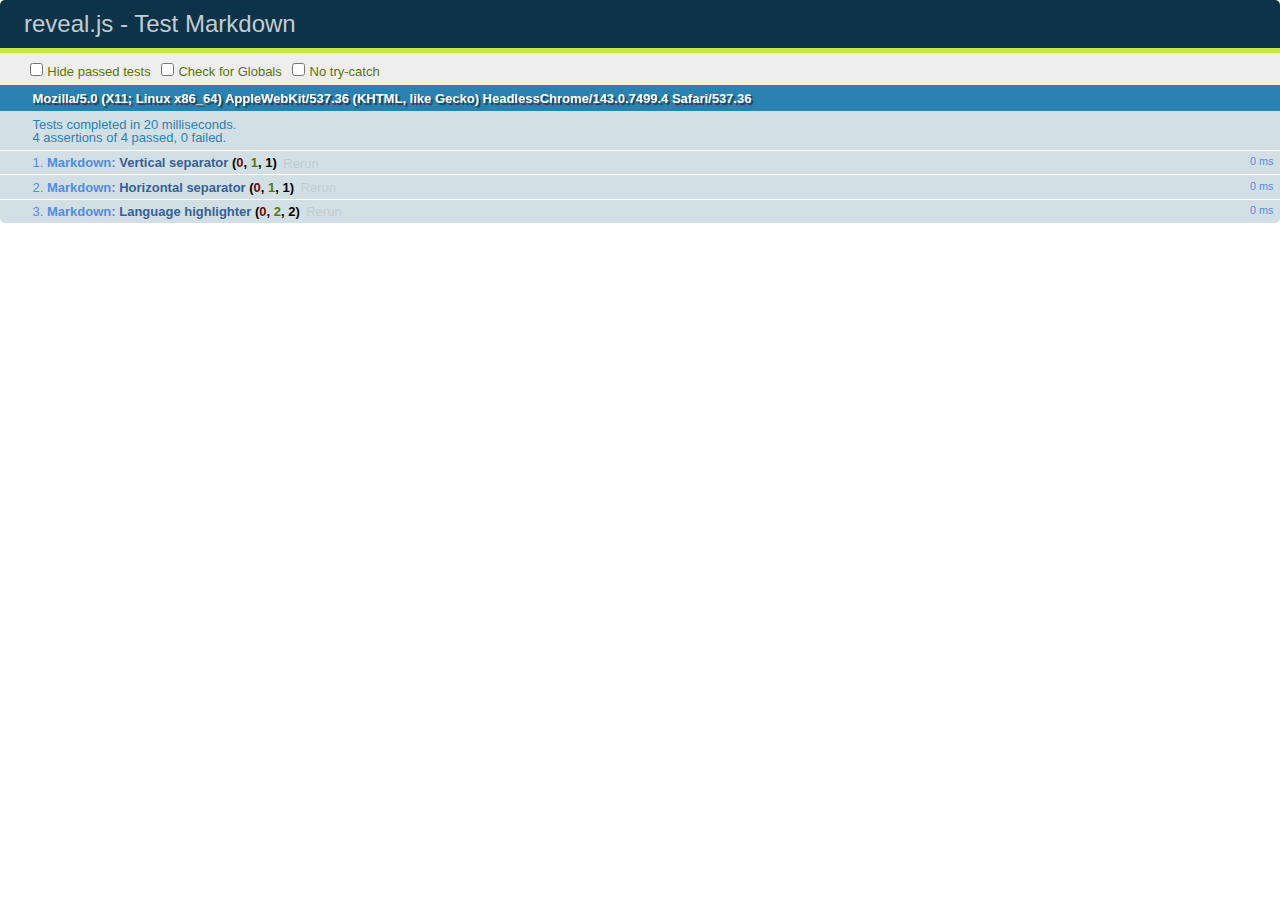
<file: mm-master/test/test-markdown-external.html>
<!doctype html>
<html lang="en">

	<head>
		<meta charset="utf-8">

		<title>reveal.js - Test Markdown</title>

		<link rel="stylesheet" href="../css/reveal.css">
		<link rel="stylesheet" href="qunit-1.12.0.css">
	</head>

	<body style="overflow: auto;">

		<div id="qunit"></div>
  		<div id="qunit-fixture"></div>

		<div class="reveal" style="display: none;">

			<div class="slides">
				<section data-markdown="simple.md" data-separator="^\n\n\n" data-separator-vertical="^\n\n"></section>
			</div>

		</div>

		<script src="../lib/js/head.min.js"></script>
		<script src="../js/reveal.js"></script>
		<script src="../plugin/highlight/highlight.js"></script>
		<script src="../plugin/markdown/marked.js"></script>
		<script src="../plugin/markdown/markdown.js"></script>
		<script src="qunit-1.12.0.js"></script>

		<script src="test-markdown-external.js"></script>

	</body>
</html>
</file>
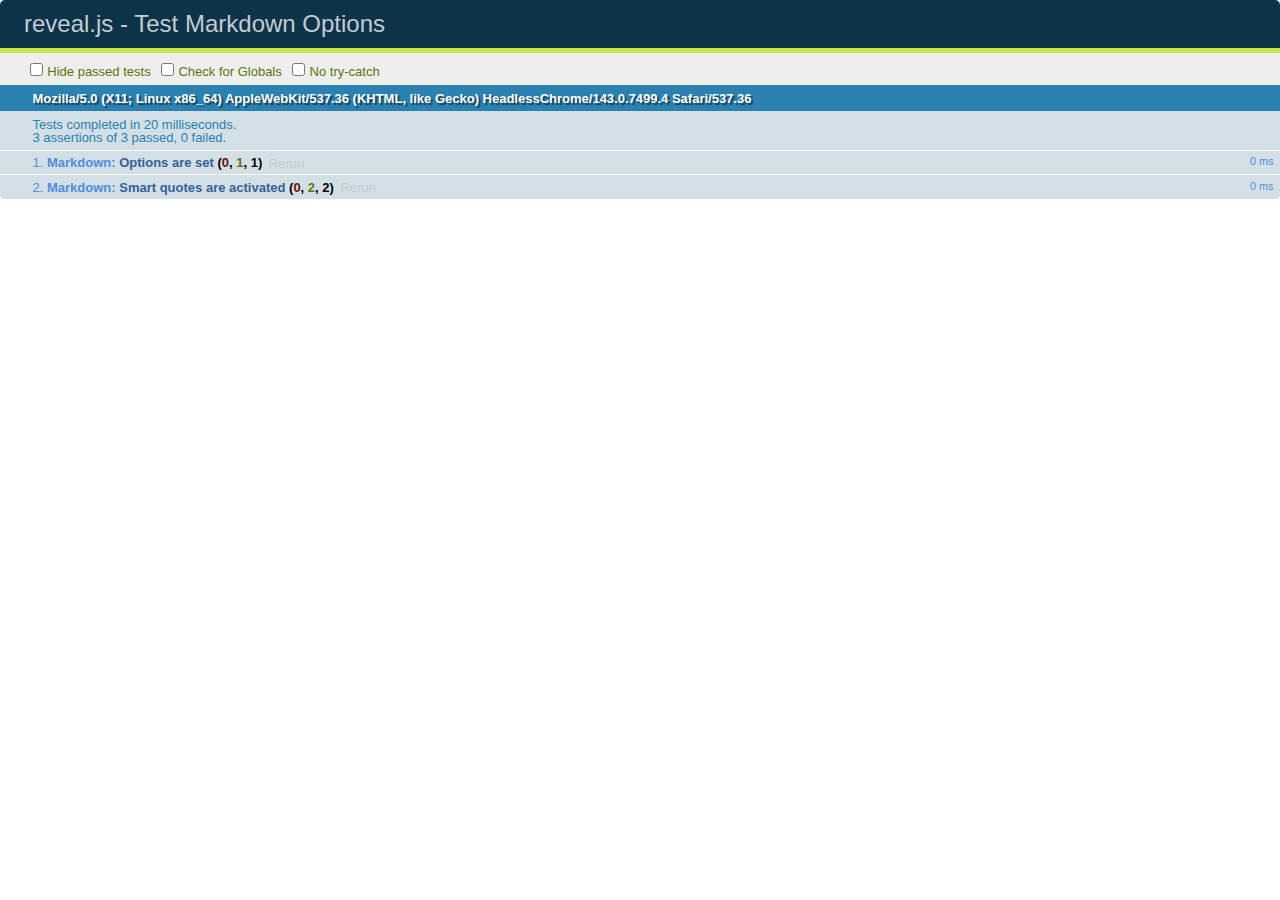
<file: mm-master/test/test-markdown-options.html>
<!doctype html>
<html lang="en">

	<head>
		<meta charset="utf-8">

		<title>reveal.js - Test Markdown Options</title>

		<link rel="stylesheet" href="../css/reveal.css">
		<link rel="stylesheet" href="qunit-1.12.0.css">
	</head>

	<body style="overflow: auto;">

		<div id="qunit"></div>
		<div id="qunit-fixture"></div>

		<div class="reveal" style="display: none;">

			<div class="slides">

				<section data-markdown>
					<script type="text/template">
						## Testing Markdown Options

						This "slide" should contain 'smart' quotes.
					</script>
				</section>

			</div>

		</div>

		<script src="../lib/js/head.min.js"></script>
		<script src="../js/reveal.js"></script>
		<script src="qunit-1.12.0.js"></script>

		<script src="test-markdown-options.js"></script>

	</body>
</html>
</file>
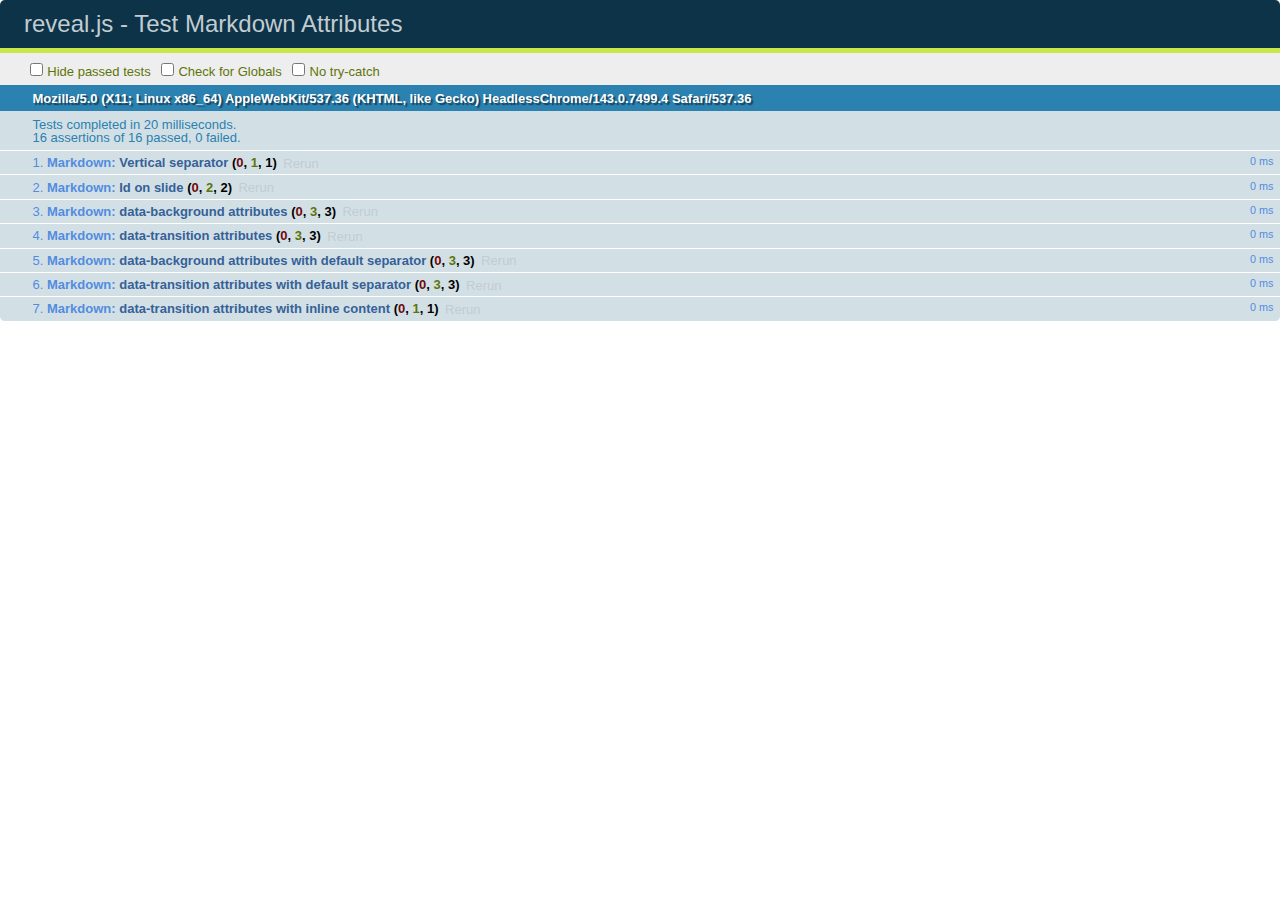
<file: mm-master/test/test-markdown-slide-attributes.html>
<!doctype html>
<html lang="en">

	<head>
		<meta charset="utf-8">

		<title>reveal.js - Test Markdown Attributes</title>

		<link rel="stylesheet" href="../css/reveal.css">
		<link rel="stylesheet" href="qunit-1.12.0.css">
	</head>

	<body style="overflow: auto;">

		<div id="qunit"></div>
		<div id="qunit-fixture"></div>

		<div class="reveal" style="display: none;">

			<div class="slides">

				<!-- <section data-markdown="example.md" data-separator="^\n\n\n" data-separator-vertical="^\n\n"></section> -->

				<!-- Slides are separated by three lines, vertical slides by two lines, attributes are one any line starting with (spaces and) two dashes -->
				<section 	data-markdown data-separator="^\n\n\n"
									data-separator-vertical="^\n\n"
									data-separator-notes="^Note:"
									data-attributes="--\s(.*?)$"
									data-charset="utf-8">
					<script type="text/template">
						# Test attributes in Markdown
						## Slide 1



						## Slide 2
						<!-- -- id="slide2" data-transition="zoom" data-background="#A0C66B" -->


						## Slide 2.1
						<!-- -- data-background="#ff0000" data-transition="fade" -->


						## Slide 2.2
						[Link to Slide2](#/slide2)



						## Slide 3
						<!-- -- data-transition="zoom" data-background="#C6916B" -->



						## Slide 4
					</script>
				</section>

				<section 	data-markdown data-separator="^\n\n\n"
									data-separator-vertical="^\n\n"
									data-separator-notes="^Note:"
									data-charset="utf-8">
					<script type="text/template">
						# Test attributes in Markdown with default separator
						## Slide 1 Def



						## Slide 2 Def
						<!-- .slide: id="slide2def" data-transition="concave" data-background="#A7C66B" -->


						## Slide 2.1 Def
						<!-- .slide: data-background="#f70000" data-transition="page" -->


						## Slide 2.2 Def
						[Link to Slide2](#/slide2def)



						## Slide 3 Def
						<!-- .slide: data-transition="concave" data-background="#C7916B" -->



						## Slide 4
					</script>
				</section>

				<section data-markdown>
					<script type="text/template">
						<!-- .slide: data-background="#ff0000" -->
						## Hello world
					</script>
				</section>

				<section data-markdown>
					<script type="text/template">
						## Hello world
						<!-- .slide: data-background="#ff0000" -->
					</script>
				</section>

				<section data-markdown>
					<script type="text/template">
						## Hello world

						Test
						<!-- .slide: data-background="#ff0000" -->

						More Test
					</script>
				</section>

			</div>

		</div>

		<script src="../lib/js/head.min.js"></script>
		<script src="../js/reveal.js"></script>
		<script src="../plugin/markdown/marked.js"></script>
		<script src="../plugin/markdown/markdown.js"></script>
		<script src="qunit-1.12.0.js"></script>

		<script src="test-markdown-slide-attributes.js"></script>

	</body>
</html>
</file>
<file: li/css/theme/night.css>
/**
 * Black theme for reveal.js.
 *
 * Copyright (C) 2011-2012 Hakim El Hattab, http://hakim.se
 */
@import url(https://fonts.googleapis.com/css?family=Montserrat:700);
@import url(https://fonts.googleapis.com/css?family=Open+Sans:400,700,400italic,700italic);
/*********************************************
 * GLOBAL STYLES
 *********************************************/
body {
  background: #111;
  background-color: #111; }

.reveal {
  font-family: "Open Sans", sans-serif;
  font-size: 40px;
  font-weight: normal;
  color: #eee; }

::selection {
  color: #fff;
  background: #e7ad52;
  text-shadow: none; }

::-moz-selection {
  color: #fff;
  background: #e7ad52;
  text-shadow: none; }

.reveal .slides section,
.reveal .slides section > section {
  line-height: 1.3;
  font-weight: inherit; }

/*********************************************
 * HEADERS
 *********************************************/
.reveal h1,
.reveal h2,
.reveal h3,
.reveal h4,
.reveal h5,
.reveal h6 {
  margin: 0 0 20px 0;
  color: #eee;
  font-family: "Montserrat", Impact, sans-serif;
  font-weight: normal;
  line-height: 1.2;
  letter-spacing: -0.03em;
  text-transform: none;
  text-shadow: none;
  word-wrap: break-word; }

.reveal h1 {
  font-size: 3.77em; }

.reveal h2 {
  font-size: 2.11em; }

.reveal h3 {
  font-size: 1.55em; }

.reveal h4 {
  font-size: 1em; }

.reveal h1 {
  text-shadow: none; }

/*********************************************
 * OTHER
 *********************************************/
.reveal p {
  margin: 20px 0;
  line-height: 1.3; }

/* Ensure certain elements are never larger than the slide itself */
.reveal img,
.reveal video,
.reveal iframe {
  max-width: 95%;
  max-height: 95%; }

.reveal strong,
.reveal b {
  font-weight: bold; }

.reveal em {
  font-style: italic; }

.reveal ol,
.reveal dl,
.reveal ul {
  display: inline-block;
  text-align: left;
  margin: 0 0 0 1em; }

.reveal ol {
  list-style-type: decimal; }

.reveal ul {
  list-style-type: disc; }

.reveal ul ul {
  list-style-type: square; }

.reveal ul ul ul {
  list-style-type: circle; }

.reveal ul ul,
.reveal ul ol,
.reveal ol ol,
.reveal ol ul {
  display: block;
  margin-left: 40px; }

.reveal dt {
  font-weight: bold; }

.reveal dd {
  margin-left: 40px; }

.reveal blockquote {
  display: block;
  position: relative;
  width: 70%;
  margin: 20px auto;
  padding: 5px;
  font-style: italic;
  background: rgba(255, 255, 255, 0.05);
  box-shadow: 0px 0px 2px rgba(0, 0, 0, 0.2); }

.reveal blockquote p:first-child,
.reveal blockquote p:last-child {
  display: inline-block; }

.reveal q {
  font-style: italic; }

.reveal pre {
  display: block;
  position: relative;
  width: 90%;
  margin: 20px auto;
  text-align: left;
  font-size: 0.55em;
  font-family: monospace;
  line-height: 1.2em;
  word-wrap: break-word;
  box-shadow: 0px 0px 6px rgba(0, 0, 0, 0.3); }

.reveal code {
  font-family: monospace;
  text-transform: none; }

.reveal pre code {
  display: block;
  padding: 5px;
  overflow: auto;
  max-height: 400px;
  word-wrap: normal; }

.reveal table {
  margin: auto;
  border-collapse: collapse;
  border-spacing: 0; }

.reveal table th {
  font-weight: bold; }

.reveal table th,
.reveal table td {
  text-align: left;
  padding: 0.2em 0.5em 0.2em 0.5em;
  border-bottom: 1px solid; }

.reveal table th[align="center"],
.reveal table td[align="center"] {
  text-align: center; }

.reveal table th[align="right"],
.reveal table td[align="right"] {
  text-align: right; }

.reveal table tbody tr:last-child th,
.reveal table tbody tr:last-child td {
  border-bottom: none; }

.reveal sup {
  vertical-align: super;
  font-size: smaller; }

.reveal sub {
  vertical-align: sub;
  font-size: smaller; }

.reveal small {
  display: inline-block;
  font-size: 0.6em;
  line-height: 1.2em;
  vertical-align: top; }

.reveal small * {
  vertical-align: top; }

/*********************************************
 * LINKS
 *********************************************/
.reveal a {
  color: #e7ad52;
  text-decoration: none;
  -webkit-transition: color .15s ease;
  -moz-transition: color .15s ease;
  transition: color .15s ease; }

.reveal a:hover {
  color: #f3d7ac;
  text-shadow: none;
  border: none; }

.reveal .roll span:after {
  color: #fff;
  background: #d08a1d; }

/*********************************************
 * IMAGES
 *********************************************/
.reveal section img {
  margin: 15px 0px;
  background: rgba(255, 255, 255, 0.12);
  border: 4px solid #eee;
  box-shadow: 0 0 10px rgba(0, 0, 0, 0.15); }

.reveal section img.plain {
  border: 0;
  box-shadow: none; }

.reveal a img {
  -webkit-transition: all .15s linear;
  -moz-transition: all .15s linear;
  transition: all .15s linear; }

.reveal a:hover img {
  background: rgba(255, 255, 255, 0.2);
  border-color: #e7ad52;
  box-shadow: 0 0 20px rgba(0, 0, 0, 0.55); }

/*********************************************
 * NAVIGATION CONTROLS
 *********************************************/
.reveal .controls {
  color: #e7ad52; }

/*********************************************
 * PROGRESS BAR
 *********************************************/
.reveal .progress {
  background: rgba(0, 0, 0, 0.2);
  color: #e7ad52; }

.reveal .progress span {
  -webkit-transition: width 800ms cubic-bezier(0.26, 0.86, 0.44, 0.985);
  -moz-transition: width 800ms cubic-bezier(0.26, 0.86, 0.44, 0.985);
  transition: width 800ms cubic-bezier(0.26, 0.86, 0.44, 0.985); }

/*********************************************
 * PRINT BACKGROUND
 *********************************************/
@media print {
  .backgrounds {
    background-color: #111; } }
</file>
<file: li/lib/css/zenburn.css>
/*

Zenburn style from voldmar.ru (c) Vladimir Epifanov <voldmar@voldmar.ru>
based on dark.css by Ivan Sagalaev

*/

.hljs {
  display: block;
  overflow-x: auto;
  padding: 0.5em;
  background: #3f3f3f;
  color: #dcdcdc;
}

.hljs-keyword,
.hljs-selector-tag,
.hljs-tag {
  color: #e3ceab;
}

.hljs-template-tag {
  color: #dcdcdc;
}

.hljs-number {
  color: #8cd0d3;
}

.hljs-variable,
.hljs-template-variable,
.hljs-attribute {
  color: #efdcbc;
}

.hljs-literal {
  color: #efefaf;
}

.hljs-subst {
  color: #8f8f8f;
}

.hljs-title,
.hljs-name,
.hljs-selector-id,
.hljs-selector-class,
.hljs-section,
.hljs-type {
  color: #efef8f;
}

.hljs-symbol,
.hljs-bullet,
.hljs-link {
  color: #dca3a3;
}

.hljs-deletion,
.hljs-string,
.hljs-built_in,
.hljs-builtin-name {
  color: #cc9393;
}

.hljs-addition,
.hljs-comment,
.hljs-quote,
.hljs-meta {
  color: #7f9f7f;
}


.hljs-emphasis {
  font-style: italic;
}

.hljs-strong {
  font-weight: bold;
}
</file>
<file: mm-master/css/theme/blood.css>
/**
 * Blood theme for reveal.js
 * Author: Walther http://github.com/Walther
 *
 * Designed to be used with highlight.js theme
 * "monokai_sublime.css" available from
 * https://github.com/isagalaev/highlight.js/
 *
 * For other themes, change $codeBackground accordingly.
 *
 */
@import url(https://fonts.googleapis.com/css?family=Ubuntu:300,700,300italic,700italic);
/*********************************************
 * GLOBAL STYLES
 *********************************************/
body {
  background: #222;
  background-color: #222; }

.reveal {
  font-family: Ubuntu, "sans-serif";
  font-size: 40px;
  font-weight: normal;
  color: #eee; }

::selection {
  color: #fff;
  background: #a23;
  text-shadow: none; }

::-moz-selection {
  color: #fff;
  background: #a23;
  text-shadow: none; }

.reveal .slides > section,
.reveal .slides > section > section {
  line-height: 1.3;
  font-weight: inherit; }

/*********************************************
 * HEADERS
 *********************************************/
.reveal h1,
.reveal h2,
.reveal h3,
.reveal h4,
.reveal h5,
.reveal h6 {
  margin: 0 0 20px 0;
  color: #eee;
  font-family: Ubuntu, "sans-serif";
  font-weight: normal;
  line-height: 1.2;
  letter-spacing: normal;
  text-transform: uppercase;
  text-shadow: 2px 2px 2px #222;
  word-wrap: break-word; }

.reveal h1 {
  font-size: 3.77em; }

.reveal h2 {
  font-size: 2.11em; }

.reveal h3 {
  font-size: 1.55em; }

.reveal h4 {
  font-size: 1em; }

.reveal h1 {
  text-shadow: 0 1px 0 #ccc, 0 2px 0 #c9c9c9, 0 3px 0 #bbb, 0 4px 0 #b9b9b9, 0 5px 0 #aaa, 0 6px 1px rgba(0, 0, 0, 0.1), 0 0 5px rgba(0, 0, 0, 0.1), 0 1px 3px rgba(0, 0, 0, 0.3), 0 3px 5px rgba(0, 0, 0, 0.2), 0 5px 10px rgba(0, 0, 0, 0.25), 0 20px 20px rgba(0, 0, 0, 0.15); }

/*********************************************
 * OTHER
 *********************************************/
.reveal p {
  margin: 20px 0;
  line-height: 1.3; }

/* Ensure certain elements are never larger than the slide itself */
.reveal img,
.reveal video,
.reveal iframe {
  max-width: 95%;
  max-height: 95%; }

.reveal strong,
.reveal b {
  font-weight: bold; }

.reveal em {
  font-style: italic; }

.reveal ol,
.reveal dl,
.reveal ul {
  display: inline-block;
  text-align: left;
  margin: 0 0 0 1em; }

.reveal ol {
  list-style-type: decimal; }

.reveal ul {
  list-style-type: disc; }

.reveal ul ul {
  list-style-type: square; }

.reveal ul ul ul {
  list-style-type: circle; }

.reveal ul ul,
.reveal ul ol,
.reveal ol ol,
.reveal ol ul {
  display: block;
  margin-left: 40px; }

.reveal dt {
  font-weight: bold; }

.reveal dd {
  margin-left: 40px; }

.reveal blockquote {
  display: block;
  position: relative;
  width: 70%;
  margin: 20px auto;
  padding: 5px;
  font-style: italic;
  background: rgba(255, 255, 255, 0.05);
  box-shadow: 0px 0px 2px rgba(0, 0, 0, 0.2); }

.reveal blockquote p:first-child,
.reveal blockquote p:last-child {
  display: inline-block; }

.reveal q {
  font-style: italic; }

.reveal pre {
  display: block;
  position: relative;
  width: 90%;
  margin: 20px auto;
  text-align: left;
  font-size: 0.55em;
  font-family: monospace;
  line-height: 1.2em;
  word-wrap: break-word;
  box-shadow: 0px 0px 6px rgba(0, 0, 0, 0.3); }

.reveal code {
  font-family: monospace;
  text-transform: none; }

.reveal pre code {
  display: block;
  padding: 5px;
  overflow: auto;
  max-height: 400px;
  word-wrap: normal; }

.reveal table {
  margin: auto;
  border-collapse: collapse;
  border-spacing: 0; }

.reveal table th {
  font-weight: bold; }

.reveal table th,
.reveal table td {
  text-align: left;
  padding: 0.2em 0.5em 0.2em 0.5em;
  border-bottom: 1px solid; }

.reveal table th[align="center"],
.reveal table td[align="center"] {
  text-align: center; }

.reveal table th[align="right"],
.reveal table td[align="right"] {
  text-align: right; }

.reveal table tbody tr:last-child th,
.reveal table tbody tr:last-child td {
  border-bottom: none; }

.reveal sup {
  vertical-align: super; }

.reveal sub {
  vertical-align: sub; }

.reveal small {
  display: inline-block;
  font-size: 0.6em;
  line-height: 1.2em;
  vertical-align: top; }

.reveal small * {
  vertical-align: top; }

/*********************************************
 * LINKS
 *********************************************/
.reveal a {
  color: #a23;
  text-decoration: none;
  -webkit-transition: color .15s ease;
  -moz-transition: color .15s ease;
  transition: color .15s ease; }

.reveal a:hover {
  color: #dd5566;
  text-shadow: none;
  border: none; }

.reveal .roll span:after {
  color: #fff;
  background: #6a1520; }

/*********************************************
 * IMAGES
 *********************************************/
.reveal section img {
  margin: 15px 0px;
  background: rgba(255, 255, 255, 0.12);
  border: 4px solid #eee;
  box-shadow: 0 0 10px rgba(0, 0, 0, 0.15); }

.reveal section img.plain {
  border: 0;
  box-shadow: none; }

.reveal a img {
  -webkit-transition: all .15s linear;
  -moz-transition: all .15s linear;
  transition: all .15s linear; }

.reveal a:hover img {
  background: rgba(255, 255, 255, 0.2);
  border-color: #a23;
  box-shadow: 0 0 20px rgba(0, 0, 0, 0.55); }

/*********************************************
 * NAVIGATION CONTROLS
 *********************************************/
.reveal .controls {
  color: #a23; }

/*********************************************
 * PROGRESS BAR
 *********************************************/
.reveal .progress {
  background: rgba(0, 0, 0, 0.2);
  color: #a23; }

.reveal .progress span {
  -webkit-transition: width 800ms cubic-bezier(0.26, 0.86, 0.44, 0.985);
  -moz-transition: width 800ms cubic-bezier(0.26, 0.86, 0.44, 0.985);
  transition: width 800ms cubic-bezier(0.26, 0.86, 0.44, 0.985); }

.reveal p {
  font-weight: 300;
  text-shadow: 1px 1px #222; }

.reveal h1,
.reveal h2,
.reveal h3,
.reveal h4,
.reveal h5,
.reveal h6 {
  font-weight: 700; }

.reveal p code {
  background-color: #23241f;
  display: inline-block;
  border-radius: 7px; }

.reveal small code {
  vertical-align: baseline; }
</file>
<file: mm-master/lib/css/zenburn.css>
/*

Zenburn style from voldmar.ru (c) Vladimir Epifanov <voldmar@voldmar.ru>
based on dark.css by Ivan Sagalaev

*/

.hljs {
  display: block;
  overflow-x: auto;
  padding: 0.5em;
  background: #3f3f3f;
  color: #dcdcdc;
}

.hljs-keyword,
.hljs-selector-tag,
.hljs-tag {
  color: #e3ceab;
}

.hljs-template-tag {
  color: #dcdcdc;
}

.hljs-number {
  color: #8cd0d3;
}

.hljs-variable,
.hljs-template-variable,
.hljs-attribute {
  color: #efdcbc;
}

.hljs-literal {
  color: #efefaf;
}

.hljs-subst {
  color: #8f8f8f;
}

.hljs-title,
.hljs-name,
.hljs-selector-id,
.hljs-selector-class,
.hljs-section,
.hljs-type {
  color: #efef8f;
}

.hljs-symbol,
.hljs-bullet,
.hljs-link {
  color: #dca3a3;
}

.hljs-deletion,
.hljs-string,
.hljs-built_in,
.hljs-builtin-name {
  color: #cc9393;
}

.hljs-addition,
.hljs-comment,
.hljs-quote,
.hljs-meta {
  color: #7f9f7f;
}


.hljs-emphasis {
  font-style: italic;
}

.hljs-strong {
  font-weight: bold;
}
</file>
<file: mm/css/theme/blood.css>
/**
 * Blood theme for reveal.js
 * Author: Walther http://github.com/Walther
 *
 * Designed to be used with highlight.js theme
 * "monokai_sublime.css" available from
 * https://github.com/isagalaev/highlight.js/
 *
 * For other themes, change $codeBackground accordingly.
 *
 */
@import url(https://fonts.googleapis.com/css?family=Ubuntu:300,700,300italic,700italic);
/*********************************************
 * GLOBAL STYLES
 *********************************************/
body {
  background: #222;
  background-color: #222; }

.reveal {
  font-family: Ubuntu, "sans-serif";
  font-size: 40px;
  font-weight: normal;
  color: #eee; }

::selection {
  color: #fff;
  background: #a23;
  text-shadow: none; }

::-moz-selection {
  color: #fff;
  background: #a23;
  text-shadow: none; }

.reveal .slides > section,
.reveal .slides > section > section {
  line-height: 1.3;
  font-weight: inherit; }

/*********************************************
 * HEADERS
 *********************************************/
.reveal h1,
.reveal h2,
.reveal h3,
.reveal h4,
.reveal h5,
.reveal h6 {
  margin: 0 0 20px 0;
  color: #eee;
  font-family: Ubuntu, "sans-serif";
  font-weight: normal;
  line-height: 1.2;
  letter-spacing: normal;
  text-transform: uppercase;
  text-shadow: 2px 2px 2px #222;
  word-wrap: break-word; }

.reveal h1 {
  font-size: 3.77em; }

.reveal h2 {
  font-size: 2.11em; }

.reveal h3 {
  font-size: 1.55em; }

.reveal h4 {
  font-size: 1em; }

.reveal h1 {
  text-shadow: 0 1px 0 #ccc, 0 2px 0 #c9c9c9, 0 3px 0 #bbb, 0 4px 0 #b9b9b9, 0 5px 0 #aaa, 0 6px 1px rgba(0, 0, 0, 0.1), 0 0 5px rgba(0, 0, 0, 0.1), 0 1px 3px rgba(0, 0, 0, 0.3), 0 3px 5px rgba(0, 0, 0, 0.2), 0 5px 10px rgba(0, 0, 0, 0.25), 0 20px 20px rgba(0, 0, 0, 0.15); }

/*********************************************
 * OTHER
 *********************************************/
.reveal p {
  margin: 20px 0;
  line-height: 1.3; }

/* Ensure certain elements are never larger than the slide itself */
.reveal img,
.reveal video,
.reveal iframe {
  max-width: 95%;
  max-height: 95%; }

.reveal strong,
.reveal b {
  font-weight: bold; }

.reveal em {
  font-style: italic; }

.reveal ol,
.reveal dl,
.reveal ul {
  display: inline-block;
  text-align: left;
  margin: 0 0 0 1em; }

.reveal ol {
  list-style-type: decimal; }

.reveal ul {
  list-style-type: disc; }

.reveal ul ul {
  list-style-type: square; }

.reveal ul ul ul {
  list-style-type: circle; }

.reveal ul ul,
.reveal ul ol,
.reveal ol ol,
.reveal ol ul {
  display: block;
  margin-left: 40px; }

.reveal dt {
  font-weight: bold; }

.reveal dd {
  margin-left: 40px; }

.reveal blockquote {
  display: block;
  position: relative;
  width: 70%;
  margin: 20px auto;
  padding: 5px;
  font-style: italic;
  background: rgba(255, 255, 255, 0.05);
  box-shadow: 0px 0px 2px rgba(0, 0, 0, 0.2); }

.reveal blockquote p:first-child,
.reveal blockquote p:last-child {
  display: inline-block; }

.reveal q {
  font-style: italic; }

.reveal pre {
  display: block;
  position: relative;
  width: 90%;
  margin: 20px auto;
  text-align: left;
  font-size: 0.55em;
  font-family: monospace;
  line-height: 1.2em;
  word-wrap: break-word;
  box-shadow: 0px 0px 6px rgba(0, 0, 0, 0.3); }

.reveal code {
  font-family: monospace;
  text-transform: none; }

.reveal pre code {
  display: block;
  padding: 5px;
  overflow: auto;
  max-height: 400px;
  word-wrap: normal; }

.reveal table {
  margin: auto;
  border-collapse: collapse;
  border-spacing: 0; }

.reveal table th {
  font-weight: bold; }

.reveal table th,
.reveal table td {
  text-align: left;
  padding: 0.2em 0.5em 0.2em 0.5em;
  border-bottom: 1px solid; }

.reveal table th[align="center"],
.reveal table td[align="center"] {
  text-align: center; }

.reveal table th[align="right"],
.reveal table td[align="right"] {
  text-align: right; }

.reveal table tbody tr:last-child th,
.reveal table tbody tr:last-child td {
  border-bottom: none; }

.reveal sup {
  vertical-align: super; }

.reveal sub {
  vertical-align: sub; }

.reveal small {
  display: inline-block;
  font-size: 0.6em;
  line-height: 1.2em;
  vertical-align: top; }

.reveal small * {
  vertical-align: top; }

/*********************************************
 * LINKS
 *********************************************/
.reveal a {
  color: #a23;
  text-decoration: none;
  -webkit-transition: color .15s ease;
  -moz-transition: color .15s ease;
  transition: color .15s ease; }

.reveal a:hover {
  color: #dd5566;
  text-shadow: none;
  border: none; }

.reveal .roll span:after {
  color: #fff;
  background: #6a1520; }

/*********************************************
 * IMAGES
 *********************************************/
.reveal section img {
  margin: 15px 0px;
  background: rgba(255, 255, 255, 0.12);
  border: 4px solid #eee;
  box-shadow: 0 0 10px rgba(0, 0, 0, 0.15); }

.reveal section img.plain {
  border: 0;
  box-shadow: none; }

.reveal a img {
  -webkit-transition: all .15s linear;
  -moz-transition: all .15s linear;
  transition: all .15s linear; }

.reveal a:hover img {
  background: rgba(255, 255, 255, 0.2);
  border-color: #a23;
  box-shadow: 0 0 20px rgba(0, 0, 0, 0.55); }

/*********************************************
 * NAVIGATION CONTROLS
 *********************************************/
.reveal .controls {
  color: #a23; }

/*********************************************
 * PROGRESS BAR
 *********************************************/
.reveal .progress {
  background: rgba(0, 0, 0, 0.2);
  color: #a23; }

.reveal .progress span {
  -webkit-transition: width 800ms cubic-bezier(0.26, 0.86, 0.44, 0.985);
  -moz-transition: width 800ms cubic-bezier(0.26, 0.86, 0.44, 0.985);
  transition: width 800ms cubic-bezier(0.26, 0.86, 0.44, 0.985); }

.reveal p {
  font-weight: 300;
  text-shadow: 1px 1px #222; }

.reveal h1,
.reveal h2,
.reveal h3,
.reveal h4,
.reveal h5,
.reveal h6 {
  font-weight: 700; }

.reveal p code {
  background-color: #23241f;
  display: inline-block;
  border-radius: 7px; }

.reveal small code {
  vertical-align: baseline; }
</file>
<file: mm/lib/css/zenburn.css>
/*

Zenburn style from voldmar.ru (c) Vladimir Epifanov <voldmar@voldmar.ru>
based on dark.css by Ivan Sagalaev

*/

.hljs {
  display: block;
  overflow-x: auto;
  padding: 0.5em;
  background: #3f3f3f;
  color: #dcdcdc;
}

.hljs-keyword,
.hljs-selector-tag,
.hljs-tag {
  color: #e3ceab;
}

.hljs-template-tag {
  color: #dcdcdc;
}

.hljs-number {
  color: #8cd0d3;
}

.hljs-variable,
.hljs-template-variable,
.hljs-attribute {
  color: #efdcbc;
}

.hljs-literal {
  color: #efefaf;
}

.hljs-subst {
  color: #8f8f8f;
}

.hljs-title,
.hljs-name,
.hljs-selector-id,
.hljs-selector-class,
.hljs-section,
.hljs-type {
  color: #efef8f;
}

.hljs-symbol,
.hljs-bullet,
.hljs-link {
  color: #dca3a3;
}

.hljs-deletion,
.hljs-string,
.hljs-built_in,
.hljs-builtin-name {
  color: #cc9393;
}

.hljs-addition,
.hljs-comment,
.hljs-quote,
.hljs-meta {
  color: #7f9f7f;
}


.hljs-emphasis {
  font-style: italic;
}

.hljs-strong {
  font-weight: bold;
}
</file>
<file: soft-eng/css/theme/night.css>
/**
 * Black theme for reveal.js.
 *
 * Copyright (C) 2011-2012 Hakim El Hattab, http://hakim.se
 */
@import url(https://fonts.googleapis.com/css?family=Montserrat:700);
@import url(https://fonts.googleapis.com/css?family=Open+Sans:400,700,400italic,700italic);
/*********************************************
 * GLOBAL STYLES
 *********************************************/
body {
  background: #111;
  background-color: #111; }

.reveal {
  font-family: "Open Sans", sans-serif;
  font-size: 30px;
  font-weight: normal;
  color: #eee; }

::selection {
  color: #fff;
  background: #e7ad52;
  text-shadow: none; }

.reveal .slides > section,
.reveal .slides > section > section {
  line-height: 1.3;
  font-weight: inherit; }

/*********************************************
 * HEADERS
 *********************************************/
.reveal h1,
.reveal h2,
.reveal h3,
.reveal h4,
.reveal h5,
.reveal h6 {
  margin: 0 0 20px 0;
  color: #eee;
  font-family: "Montserrat", Impact, sans-serif;
  font-weight: normal;
  line-height: 1.2;
  letter-spacing: -0.03em;
  text-transform: none;
  text-shadow: none;
  word-wrap: break-word; }

.reveal h1 {
  font-size: 3.77em; }

.reveal h2 {
  font-size: 2.11em; }

.reveal h3 {
  font-size: 1.55em; }

.reveal h4 {
  font-size: 1em; }

.reveal h1 {
  text-shadow: none; }

/*********************************************
 * OTHER
 *********************************************/
.reveal p {
  margin: 20px 0;
  line-height: 1.3; }

/* Ensure certain elements are never larger than the slide itself */
.reveal img,
.reveal video,
.reveal iframe {
  max-width: 95%;
  max-height: 95%; }

.reveal strong,
.reveal b {
  font-weight: bold; }

.reveal em {
  font-style: italic; }

.reveal ol,
.reveal dl,
.reveal ul {
  display: inline-block;
  text-align: left;
  margin: 0 0 0 1em; }

.reveal ol {
  list-style-type: decimal; }

.reveal ul {
  list-style-type: disc; }

.reveal ul ul {
  list-style-type: square; }

.reveal ul ul ul {
  list-style-type: circle; }

.reveal ul ul,
.reveal ul ol,
.reveal ol ol,
.reveal ol ul {
  display: block;
  margin-left: 40px; }

.reveal dt {
  font-weight: bold; }

.reveal dd {
  margin-left: 40px; }

.reveal q,
.reveal blockquote {
  quotes: none; }

.reveal blockquote {
  display: block;
  position: relative;
  width: 70%;
  margin: 20px auto;
  padding: 5px;
  font-style: italic;
  background: rgba(255, 255, 255, 0.05);
  box-shadow: 0px 0px 2px rgba(0, 0, 0, 0.2); }

.reveal blockquote p:first-child,
.reveal blockquote p:last-child {
  display: inline-block; }

.reveal q {
  font-style: italic; }

.reveal pre {
  display: block;
  position: relative;
  width: 90%;
  margin: 20px auto;
  text-align: left;
  font-size: 0.55em;
  font-family: monospace;
  line-height: 1.2em;
  word-wrap: break-word;
  box-shadow: 0px 0px 6px rgba(0, 0, 0, 0.3); }

.reveal code {
  font-family: monospace; }

.reveal pre code {
  display: block;
  padding: 5px;
  overflow: auto;
  max-height: 400px;
  word-wrap: normal; }

.reveal table {
  margin: auto;
  border-collapse: collapse;
  border-spacing: 0; }

.reveal table th {
  font-weight: bold; }

.reveal table th,
.reveal table td {
  text-align: left;
  padding: 0.2em 0.5em 0.2em 0.5em;
  border-bottom: 1px solid; }

.reveal table th[align="center"],
.reveal table td[align="center"] {
  text-align: center; }

.reveal table th[align="right"],
.reveal table td[align="right"] {
  text-align: right; }

.reveal table tr:last-child td {
  border-bottom: none; }

.reveal sup {
  vertical-align: super; }

.reveal sub {
  vertical-align: sub; }

.reveal small {
  display: inline-block;
  font-size: 0.6em;
  line-height: 1.2em;
  vertical-align: top; }

.reveal small * {
  vertical-align: top; }

/*********************************************
 * LINKS
 *********************************************/
.reveal a {
  color: #e7ad52;
  text-decoration: none;
  -webkit-transition: color 0.15s ease;
  -moz-transition: color 0.15s ease;
  transition: color 0.15s ease; }

.reveal a:hover {
  color: #f3d7ac;
  text-shadow: none;
  border: none; }

.reveal .roll span:after {
  color: #fff;
  background: #d08a1d; }

/*********************************************
 * IMAGES
 *********************************************/
.reveal section img {
  margin: 15px 0px;
  background: rgba(255, 255, 255, 0.12);
  border: 4px solid #eee;
  box-shadow: 0 0 10px rgba(0, 0, 0, 0.15); }

.reveal section img.plain {
  border: 0;
  box-shadow: none; }

.reveal a img {
  -webkit-transition: all 0.15s linear;
  -moz-transition: all 0.15s linear;
  transition: all 0.15s linear; }

.reveal a:hover img {
  background: rgba(255, 255, 255, 0.2);
  border-color: #e7ad52;
  box-shadow: 0 0 20px rgba(0, 0, 0, 0.55); }

/*********************************************
 * NAVIGATION CONTROLS
 *********************************************/
.reveal .controls .navigate-left,
.reveal .controls .navigate-left.enabled {
  border-right-color: #e7ad52; }

.reveal .controls .navigate-right,
.reveal .controls .navigate-right.enabled {
  border-left-color: #e7ad52; }

.reveal .controls .navigate-up,
.reveal .controls .navigate-up.enabled {
  border-bottom-color: #e7ad52; }

.reveal .controls .navigate-down,
.reveal .controls .navigate-down.enabled {
  border-top-color: #e7ad52; }

.reveal .controls .navigate-left.enabled:hover {
  border-right-color: #f3d7ac; }

.reveal .controls .navigate-right.enabled:hover {
  border-left-color: #f3d7ac; }

.reveal .controls .navigate-up.enabled:hover {
  border-bottom-color: #f3d7ac; }

.reveal .controls .navigate-down.enabled:hover {
  border-top-color: #f3d7ac; }

/*********************************************
 * PROGRESS BAR
 *********************************************/
.reveal .progress {
  background: rgba(0, 0, 0, 0.2); }

.reveal .progress span {
  background: #e7ad52;
  -webkit-transition: width 800ms cubic-bezier(0.26, 0.86, 0.44, 0.985);
  -moz-transition: width 800ms cubic-bezier(0.26, 0.86, 0.44, 0.985);
  transition: width 800ms cubic-bezier(0.26, 0.86, 0.44, 0.985); }
</file>
<file: soft-eng/lib/css/zenburn.css>
/*
Zenburn style from voldmar.ru (c) Vladimir Epifanov <voldmar@voldmar.ru>
based on dark.css by Ivan Sagalaev
*/

.hljs {
  display: block;
  overflow-x: auto;
  padding: 0.5em;
  background: #3f3f3f;
  color: #dcdcdc;
  -webkit-text-size-adjust: none;
}

.hljs-keyword,
.hljs-tag,
.css .hljs-class,
.css .hljs-id,
.lisp .hljs-title,
.nginx .hljs-title,
.hljs-request,
.hljs-status,
.clojure .hljs-attribute {
  color: #e3ceab;
}

.django .hljs-template_tag,
.django .hljs-variable,
.django .hljs-filter .hljs-argument {
  color: #dcdcdc;
}

.hljs-number,
.hljs-date {
  color: #8cd0d3;
}

.dos .hljs-envvar,
.dos .hljs-stream,
.hljs-variable,
.apache .hljs-sqbracket,
.hljs-name {
  color: #efdcbc;
}

.dos .hljs-flow,
.diff .hljs-change,
.python .exception,
.python .hljs-built_in,
.hljs-literal,
.tex .hljs-special {
  color: #efefaf;
}

.diff .hljs-chunk,
.hljs-subst {
  color: #8f8f8f;
}

.dos .hljs-keyword,
.hljs-decorator,
.hljs-title,
.hljs-type,
.diff .hljs-header,
.ruby .hljs-class .hljs-parent,
.apache .hljs-tag,
.nginx .hljs-built_in,
.tex .hljs-command,
.hljs-prompt {
  color: #efef8f;
}

.dos .hljs-winutils,
.ruby .hljs-symbol,
.ruby .hljs-symbol .hljs-string,
.ruby .hljs-string {
  color: #dca3a3;
}

.diff .hljs-deletion,
.hljs-string,
.hljs-tag .hljs-value,
.hljs-preprocessor,
.hljs-pragma,
.hljs-built_in,
.smalltalk .hljs-class,
.smalltalk .hljs-localvars,
.smalltalk .hljs-array,
.css .hljs-rule .hljs-value,
.hljs-attr_selector,
.hljs-pseudo,
.apache .hljs-cbracket,
.tex .hljs-formula,
.coffeescript .hljs-attribute {
  color: #cc9393;
}

.hljs-shebang,
.diff .hljs-addition,
.hljs-comment,
.hljs-annotation,
.hljs-pi,
.hljs-doctype {
  color: #7f9f7f;
}

.coffeescript .javascript,
.javascript .xml,
.tex .hljs-formula,
.xml .javascript,
.xml .vbscript,
.xml .css,
.xml .hljs-cdata {
  opacity: 0.5;
}
</file>
<file: srd-master/css/theme/black.css>
/**
 * Black theme for reveal.js. This is the opposite of the 'white' theme.
 *
 * By Hakim El Hattab, http://hakim.se
 */
@import url(../../lib/font/source-sans-pro/source-sans-pro.css);
section.has-light-background, section.has-light-background h1, section.has-light-background h2, section.has-light-background h3, section.has-light-background h4, section.has-light-background h5, section.has-light-background h6 {
  color: #222; }

/*********************************************
 * GLOBAL STYLES
 *********************************************/
body {
  background: #222;
  background-color: #222; }

.reveal {
  font-family: "Source Sans Pro", Helvetica, sans-serif;
  font-size: 42px;
  font-weight: normal;
  color: #fff; }

::selection {
  color: #fff;
  background: #bee4fd;
  text-shadow: none; }

::-moz-selection {
  color: #fff;
  background: #bee4fd;
  text-shadow: none; }

.reveal .slides > section,
.reveal .slides > section > section {
  line-height: 1.3;
  font-weight: inherit; }

/*********************************************
 * HEADERS
 *********************************************/
.reveal h1,
.reveal h2,
.reveal h3,
.reveal h4,
.reveal h5,
.reveal h6 {
  margin: 0 0 20px 0;
  color: #fff;
  font-family: "Source Sans Pro", Helvetica, sans-serif;
  font-weight: 600;
  line-height: 1.2;
  letter-spacing: normal;
  text-transform: uppercase;
  text-shadow: none;
  word-wrap: break-word; }

.reveal h1 {
  font-size: 2.5em; }

.reveal h2 {
  font-size: 1.6em; }

.reveal h3 {
  font-size: 1.3em; }

.reveal h4 {
  display: inline;
  border-bottom: 7px solid #455A64;
  font-size: 1em; }

.reveal h1 {
  text-shadow: none; }

/*********************************************
 * OTHER
 *********************************************/
.reveal p {
  margin: 20px 0;
  line-height: 1.3; }

/* Ensure certain elements are never larger than the slide itself */
.reveal img,
.reveal video,
.reveal iframe {
  max-width: 95%;
  max-height: 95%; }

.reveal strong,
.reveal b {
  font-weight: bold; }

.reveal em {
  font-style: italic; }

.reveal ol,
.reveal dl,
.reveal ul {
  display: inline-block;
  text-align: left;
  margin: 0 0 0 1em; }

.reveal ol {
  list-style-type: decimal; }

.reveal ul {
  list-style-type: disc; }

.reveal ul ul {
  list-style-type: square; }

.reveal ul ul ul {
  list-style-type: circle; }

.reveal ul ul,
.reveal ul ol,
.reveal ol ol,
.reveal ol ul {
  display: block;
  margin-left: 40px; }

.reveal dt {
  font-weight: bold; }

.reveal dd {
  margin-left: 40px; }

.reveal q,
.reveal blockquote {
  quotes: none; }

.reveal blockquote {
  display: block;
  position: relative;
  width: 70%;
  margin: 20px auto;
  padding: 5px;
  font-style: italic;
  background: rgba(255, 255, 255, 0.05);
  box-shadow: 0px 0px 2px rgba(0, 0, 0, 0.2); }

.reveal blockquote p:first-child,
.reveal blockquote p:last-child {
  display: inline-block; }

.reveal q {
  font-style: italic; }

.reveal pre {
  display: block;
  position: relative;
  width: 90%;
  margin: 20px auto;
  text-align: left;
  font-size: 0.55em;
  font-family: monospace;
  line-height: 1.2em;
  word-wrap: break-word;
  box-shadow: 0px 0px 6px rgba(0, 0, 0, 0.3); }

.reveal code {
  font-family: monospace; }

.reveal pre code {
  display: block;
  padding: 5px;
  overflow: auto;
  max-height: 400px;
  word-wrap: normal; }

.reveal table {
  margin: auto;
  border-collapse: collapse;
  border-spacing: 0; }

.reveal table th {
  font-weight: bold; }

.reveal table th,
.reveal table td {
  text-align: left;
  padding: 0.2em 0.5em 0.2em 0.5em;
  border-bottom: 1px solid; }

.reveal table th[align="center"],
.reveal table td[align="center"] {
  text-align: center; }

.reveal table th[align="right"],
.reveal table td[align="right"] {
  text-align: right; }

.reveal table tbody tr:last-child th,
.reveal table tbody tr:last-child td {
  border-bottom: none; }

.reveal sup {
  vertical-align: super; }

.reveal sub {
  vertical-align: sub; }

.reveal small {
  display: inline-block;
  font-size: 0.6em;
  line-height: 1.2em;
  vertical-align: top; }

.reveal small * {
  vertical-align: top; }

/*********************************************
 * LINKS
 *********************************************/
.reveal a {
  color: #42affa;
  text-decoration: none;
  -webkit-transition: color .15s ease;
  -moz-transition: color .15s ease;
  transition: color .15s ease; }

.reveal a:hover {
  color: #8dcffc;
  text-shadow: none;
  border: none; }

.reveal .roll span:after {
  color: #fff;
  background: #068de9; }

/*********************************************
 * IMAGES
 *********************************************/
.reveal section img {
  margin: 15px 0px;
  background: rgba(255, 255, 255, 0.12);
  border: 4px solid #fff;
  box-shadow: 0 0 10px rgba(0, 0, 0, 0.15); }

.reveal section img.plain {
  border: 0;
  box-shadow: none; }

.reveal a img {
  -webkit-transition: all .15s linear;
  -moz-transition: all .15s linear;
  transition: all .15s linear; }

.reveal a:hover img {
  background: rgba(255, 255, 255, 0.2);
  border-color: #42affa;
  box-shadow: 0 0 20px rgba(0, 0, 0, 0.55); }

/*********************************************
 * NAVIGATION CONTROLS
 *********************************************/
.reveal .controls .navigate-left,
.reveal .controls .navigate-left.enabled {
  border-right-color: #42affa; }

.reveal .controls .navigate-right,
.reveal .controls .navigate-right.enabled {
  border-left-color: #42affa; }

.reveal .controls .navigate-up,
.reveal .controls .navigate-up.enabled {
  border-bottom-color: #42affa; }

.reveal .controls .navigate-down,
.reveal .controls .navigate-down.enabled {
  border-top-color: #42affa; }

.reveal .controls .navigate-left.enabled:hover {
  border-right-color: #8dcffc; }

.reveal .controls .navigate-right.enabled:hover {
  border-left-color: #8dcffc; }

.reveal .controls .navigate-up.enabled:hover {
  border-bottom-color: #8dcffc; }

.reveal .controls .navigate-down.enabled:hover {
  border-top-color: #8dcffc; }

/*********************************************
 * PROGRESS BAR
 *********************************************/
.reveal .progress {
  background: rgba(0, 0, 0, 0.2); }

.reveal .progress span {
  background: #42affa;
  -webkit-transition: width 800ms cubic-bezier(0.26, 0.86, 0.44, 0.985);
  -moz-transition: width 800ms cubic-bezier(0.26, 0.86, 0.44, 0.985);
  transition: width 800ms cubic-bezier(0.26, 0.86, 0.44, 0.985); }

/****************************************
* CUSTOM THEME
****************************************/

.boxed {
  border: 2px solid #607D8B !important;
}
</file>
<file: srd-master/lib/css/zenburn.css>
/*

Zenburn style from voldmar.ru (c) Vladimir Epifanov <voldmar@voldmar.ru>
based on dark.css by Ivan Sagalaev

*/

.hljs {
  display: block;
  overflow-x: auto;
  padding: 0.5em;
  background: #3f3f3f;
  color: #dcdcdc;
}

.hljs-keyword,
.hljs-selector-tag,
.hljs-tag {
  color: #e3ceab;
}

.hljs-template-tag {
  color: #dcdcdc;
}

.hljs-number {
  color: #8cd0d3;
}

.hljs-variable,
.hljs-template-variable,
.hljs-attribute {
  color: #efdcbc;
}

.hljs-literal {
  color: #efefaf;
}

.hljs-subst {
  color: #8f8f8f;
}

.hljs-title,
.hljs-name,
.hljs-selector-id,
.hljs-selector-class,
.hljs-section,
.hljs-type {
  color: #efef8f;
}

.hljs-symbol,
.hljs-bullet,
.hljs-link {
  color: #dca3a3;
}

.hljs-deletion,
.hljs-string,
.hljs-built_in,
.hljs-builtin-name {
  color: #cc9393;
}

.hljs-addition,
.hljs-comment,
.hljs-quote,
.hljs-meta {
  color: #7f9f7f;
}


.hljs-emphasis {
  font-style: italic;
}

.hljs-strong {
  font-weight: bold;
}
</file>
<file: srd/css/theme/black.css>
/**
 * Black theme for reveal.js. This is the opposite of the 'white' theme.
 *
 * By Hakim El Hattab, http://hakim.se
 */
@import url(../../lib/font/source-sans-pro/source-sans-pro.css);
section.has-light-background, section.has-light-background h1, section.has-light-background h2, section.has-light-background h3, section.has-light-background h4, section.has-light-background h5, section.has-light-background h6 {
  color: #222; }

/*********************************************
 * GLOBAL STYLES
 *********************************************/
body {
  background: #222;
  background-color: #222; }

.reveal {
  font-family: "Source Sans Pro", Helvetica, sans-serif;
  font-size: 42px;
  font-weight: normal;
  color: #fff; }

::selection {
  color: #fff;
  background: #bee4fd;
  text-shadow: none; }

::-moz-selection {
  color: #fff;
  background: #bee4fd;
  text-shadow: none; }

.reveal .slides > section,
.reveal .slides > section > section {
  line-height: 1.3;
  font-weight: inherit; }

/*********************************************
 * HEADERS
 *********************************************/
.reveal h1,
.reveal h2,
.reveal h3,
.reveal h4,
.reveal h5,
.reveal h6 {
  margin: 0 0 20px 0;
  color: #fff;
  font-family: "Source Sans Pro", Helvetica, sans-serif;
  font-weight: 600;
  line-height: 1.2;
  letter-spacing: normal;
  text-transform: uppercase;
  text-shadow: none;
  word-wrap: break-word; }

.reveal h1 {
  font-size: 2.5em; }

.reveal h2 {
  font-size: 1.6em; }

.reveal h3 {
  font-size: 1.3em; }

.reveal h4 {
  display: inline;
  border-bottom: 7px solid #455A64;
  font-size: 1em; }

.reveal h1 {
  text-shadow: none; }

/*********************************************
 * OTHER
 *********************************************/
.reveal p {
  margin: 20px 0;
  line-height: 1.3; }

/* Ensure certain elements are never larger than the slide itself */
.reveal img,
.reveal video,
.reveal iframe {
  max-width: 95%;
  max-height: 95%; }

.reveal strong,
.reveal b {
  font-weight: bold; }

.reveal em {
  font-style: italic; }

.reveal ol,
.reveal dl,
.reveal ul {
  display: inline-block;
  text-align: left;
  margin: 0 0 0 1em; }

.reveal ol {
  list-style-type: decimal; }

.reveal ul {
  list-style-type: disc; }

.reveal ul ul {
  list-style-type: square; }

.reveal ul ul ul {
  list-style-type: circle; }

.reveal ul ul,
.reveal ul ol,
.reveal ol ol,
.reveal ol ul {
  display: block;
  margin-left: 40px; }

.reveal dt {
  font-weight: bold; }

.reveal dd {
  margin-left: 40px; }

.reveal q,
.reveal blockquote {
  quotes: none; }

.reveal blockquote {
  display: block;
  position: relative;
  width: 70%;
  margin: 20px auto;
  padding: 5px;
  font-style: italic;
  background: rgba(255, 255, 255, 0.05);
  box-shadow: 0px 0px 2px rgba(0, 0, 0, 0.2); }

.reveal blockquote p:first-child,
.reveal blockquote p:last-child {
  display: inline-block; }

.reveal q {
  font-style: italic; }

.reveal pre {
  display: block;
  position: relative;
  width: 90%;
  margin: 20px auto;
  text-align: left;
  font-size: 0.55em;
  font-family: monospace;
  line-height: 1.2em;
  word-wrap: break-word;
  box-shadow: 0px 0px 6px rgba(0, 0, 0, 0.3); }

.reveal code {
  font-family: monospace; }

.reveal pre code {
  display: block;
  padding: 5px;
  overflow: auto;
  max-height: 400px;
  word-wrap: normal; }

.reveal table {
  margin: auto;
  border-collapse: collapse;
  border-spacing: 0; }

.reveal table th {
  font-weight: bold; }

.reveal table th,
.reveal table td {
  text-align: left;
  padding: 0.2em 0.5em 0.2em 0.5em;
  border-bottom: 1px solid; }

.reveal table th[align="center"],
.reveal table td[align="center"] {
  text-align: center; }

.reveal table th[align="right"],
.reveal table td[align="right"] {
  text-align: right; }

.reveal table tbody tr:last-child th,
.reveal table tbody tr:last-child td {
  border-bottom: none; }

.reveal sup {
  vertical-align: super; }

.reveal sub {
  vertical-align: sub; }

.reveal small {
  display: inline-block;
  font-size: 0.6em;
  line-height: 1.2em;
  vertical-align: top; }

.reveal small * {
  vertical-align: top; }

/*********************************************
 * LINKS
 *********************************************/
.reveal a {
  color: #42affa;
  text-decoration: none;
  -webkit-transition: color .15s ease;
  -moz-transition: color .15s ease;
  transition: color .15s ease; }

.reveal a:hover {
  color: #8dcffc;
  text-shadow: none;
  border: none; }

.reveal .roll span:after {
  color: #fff;
  background: #068de9; }

/*********************************************
 * IMAGES
 *********************************************/
.reveal section img {
  margin: 15px 0px;
  background: rgba(255, 255, 255, 0.12);
  border: 4px solid #fff;
  box-shadow: 0 0 10px rgba(0, 0, 0, 0.15); }

.reveal section img.plain {
  border: 0;
  box-shadow: none; }

.reveal a img {
  -webkit-transition: all .15s linear;
  -moz-transition: all .15s linear;
  transition: all .15s linear; }

.reveal a:hover img {
  background: rgba(255, 255, 255, 0.2);
  border-color: #42affa;
  box-shadow: 0 0 20px rgba(0, 0, 0, 0.55); }

/*********************************************
 * NAVIGATION CONTROLS
 *********************************************/
.reveal .controls .navigate-left,
.reveal .controls .navigate-left.enabled {
  border-right-color: #42affa; }

.reveal .controls .navigate-right,
.reveal .controls .navigate-right.enabled {
  border-left-color: #42affa; }

.reveal .controls .navigate-up,
.reveal .controls .navigate-up.enabled {
  border-bottom-color: #42affa; }

.reveal .controls .navigate-down,
.reveal .controls .navigate-down.enabled {
  border-top-color: #42affa; }

.reveal .controls .navigate-left.enabled:hover {
  border-right-color: #8dcffc; }

.reveal .controls .navigate-right.enabled:hover {
  border-left-color: #8dcffc; }

.reveal .controls .navigate-up.enabled:hover {
  border-bottom-color: #8dcffc; }

.reveal .controls .navigate-down.enabled:hover {
  border-top-color: #8dcffc; }

/*********************************************
 * PROGRESS BAR
 *********************************************/
.reveal .progress {
  background: rgba(0, 0, 0, 0.2); }

.reveal .progress span {
  background: #42affa;
  -webkit-transition: width 800ms cubic-bezier(0.26, 0.86, 0.44, 0.985);
  -moz-transition: width 800ms cubic-bezier(0.26, 0.86, 0.44, 0.985);
  transition: width 800ms cubic-bezier(0.26, 0.86, 0.44, 0.985); }

/****************************************
* CUSTOM THEME
****************************************/

.boxed {
  border: 2px solid #607D8B !important;
}
</file>
<file: srd/lib/css/zenburn.css>
/*

Zenburn style from voldmar.ru (c) Vladimir Epifanov <voldmar@voldmar.ru>
based on dark.css by Ivan Sagalaev

*/

.hljs {
  display: block;
  overflow-x: auto;
  padding: 0.5em;
  background: #3f3f3f;
  color: #dcdcdc;
}

.hljs-keyword,
.hljs-selector-tag,
.hljs-tag {
  color: #e3ceab;
}

.hljs-template-tag {
  color: #dcdcdc;
}

.hljs-number {
  color: #8cd0d3;
}

.hljs-variable,
.hljs-template-variable,
.hljs-attribute {
  color: #efdcbc;
}

.hljs-literal {
  color: #efefaf;
}

.hljs-subst {
  color: #8f8f8f;
}

.hljs-title,
.hljs-name,
.hljs-selector-id,
.hljs-selector-class,
.hljs-section,
.hljs-type {
  color: #efef8f;
}

.hljs-symbol,
.hljs-bullet,
.hljs-link {
  color: #dca3a3;
}

.hljs-deletion,
.hljs-string,
.hljs-built_in,
.hljs-builtin-name {
  color: #cc9393;
}

.hljs-addition,
.hljs-comment,
.hljs-quote,
.hljs-meta {
  color: #7f9f7f;
}


.hljs-emphasis {
  font-style: italic;
}

.hljs-strong {
  font-weight: bold;
}
</file>
<file: mm-master/test/qunit-1.12.0.css>
/**
 * QUnit v1.12.0 - A JavaScript Unit Testing Framework
 *
 * http://qunitjs.com
 *
 * Copyright 2012 jQuery Foundation and other contributors
 * Released under the MIT license.
 * http://jquery.org/license
 */

/** Font Family and Sizes */

#qunit-tests, #qunit-header, #qunit-banner, #qunit-testrunner-toolbar, #qunit-userAgent, #qunit-testresult {
	font-family: "Helvetica Neue Light", "HelveticaNeue-Light", "Helvetica Neue", Calibri, Helvetica, Arial, sans-serif;
}

#qunit-testrunner-toolbar, #qunit-userAgent, #qunit-testresult, #qunit-tests li { font-size: small; }
#qunit-tests { font-size: smaller; }


/** Resets */

#qunit-tests, #qunit-header, #qunit-banner, #qunit-userAgent, #qunit-testresult, #qunit-modulefilter {
	margin: 0;
	padding: 0;
}


/** Header */

#qunit-header {
	padding: 0.5em 0 0.5em 1em;

	color: #8699a4;
	background-color: #0d3349;

	font-size: 1.5em;
	line-height: 1em;
	font-weight: normal;

	border-radius: 5px 5px 0 0;
	-moz-border-radius: 5px 5px 0 0;
	-webkit-border-top-right-radius: 5px;
	-webkit-border-top-left-radius: 5px;
}

#qunit-header a {
	text-decoration: none;
	color: #c2ccd1;
}

#qunit-header a:hover,
#qunit-header a:focus {
	color: #fff;
}

#qunit-testrunner-toolbar label {
	display: inline-block;
	padding: 0 .5em 0 .1em;
}

#qunit-banner {
	height: 5px;
}

#qunit-testrunner-toolbar {
	padding: 0.5em 0 0.5em 2em;
	color: #5E740B;
	background-color: #eee;
	overflow: hidden;
}

#qunit-userAgent {
	padding: 0.5em 0 0.5em 2.5em;
	background-color: #2b81af;
	color: #fff;
	text-shadow: rgba(0, 0, 0, 0.5) 2px 2px 1px;
}

#qunit-modulefilter-container {
	float: right;
}

/** Tests: Pass/Fail */

#qunit-tests {
	list-style-position: inside;
}

#qunit-tests li {
	padding: 0.4em 0.5em 0.4em 2.5em;
	border-bottom: 1px solid #fff;
	list-style-position: inside;
}

#qunit-tests.hidepass li.pass, #qunit-tests.hidepass li.running  {
	display: none;
}

#qunit-tests li strong {
	cursor: pointer;
}

#qunit-tests li a {
	padding: 0.5em;
	color: #c2ccd1;
	text-decoration: none;
}
#qunit-tests li a:hover,
#qunit-tests li a:focus {
	color: #000;
}

#qunit-tests li .runtime {
	float: right;
	font-size: smaller;
}

.qunit-assert-list {
	margin-top: 0.5em;
	padding: 0.5em;

	background-color: #fff;

	border-radius: 5px;
	-moz-border-radius: 5px;
	-webkit-border-radius: 5px;
}

.qunit-collapsed {
	display: none;
}

#qunit-tests table {
	border-collapse: collapse;
	margin-top: .2em;
}

#qunit-tests th {
	text-align: right;
	vertical-align: top;
	padding: 0 .5em 0 0;
}

#qunit-tests td {
	vertical-align: top;
}

#qunit-tests pre {
	margin: 0;
	white-space: pre-wrap;
	word-wrap: break-word;
}

#qunit-tests del {
	background-color: #e0f2be;
	color: #374e0c;
	text-decoration: none;
}

#qunit-tests ins {
	background-color: #ffcaca;
	color: #500;
	text-decoration: none;
}

/*** Test Counts */

#qunit-tests b.counts                       { color: black; }
#qunit-tests b.passed                       { color: #5E740B; }
#qunit-tests b.failed                       { color: #710909; }

#qunit-tests li li {
	padding: 5px;
	background-color: #fff;
	border-bottom: none;
	list-style-position: inside;
}

/*** Passing Styles */

#qunit-tests li li.pass {
	color: #3c510c;
	background-color: #fff;
	border-left: 10px solid #C6E746;
}

#qunit-tests .pass                          { color: #528CE0; background-color: #D2E0E6; }
#qunit-tests .pass .test-name               { color: #366097; }

#qunit-tests .pass .test-actual,
#qunit-tests .pass .test-expected           { color: #999999; }

#qunit-banner.qunit-pass                    { background-color: #C6E746; }

/*** Failing Styles */

#qunit-tests li li.fail {
	color: #710909;
	background-color: #fff;
	border-left: 10px solid #EE5757;
	white-space: pre;
}

#qunit-tests > li:last-child {
	border-radius: 0 0 5px 5px;
	-moz-border-radius: 0 0 5px 5px;
	-webkit-border-bottom-right-radius: 5px;
	-webkit-border-bottom-left-radius: 5px;
}

#qunit-tests .fail                          { color: #000000; background-color: #EE5757; }
#qunit-tests .fail .test-name,
#qunit-tests .fail .module-name             { color: #000000; }

#qunit-tests .fail .test-actual             { color: #EE5757; }
#qunit-tests .fail .test-expected           { color: green;   }

#qunit-banner.qunit-fail                    { background-color: #EE5757; }


/** Result */

#qunit-testresult {
	padding: 0.5em 0.5em 0.5em 2.5em;

	color: #2b81af;
	background-color: #D2E0E6;

	border-bottom: 1px solid white;
}
#qunit-testresult .module-name {
	font-weight: bold;
}

/** Fixture */

#qunit-fixture {
	position: absolute;
	top: -10000px;
	left: -10000px;
	width: 1000px;
	height: 1000px;
}
</file>
